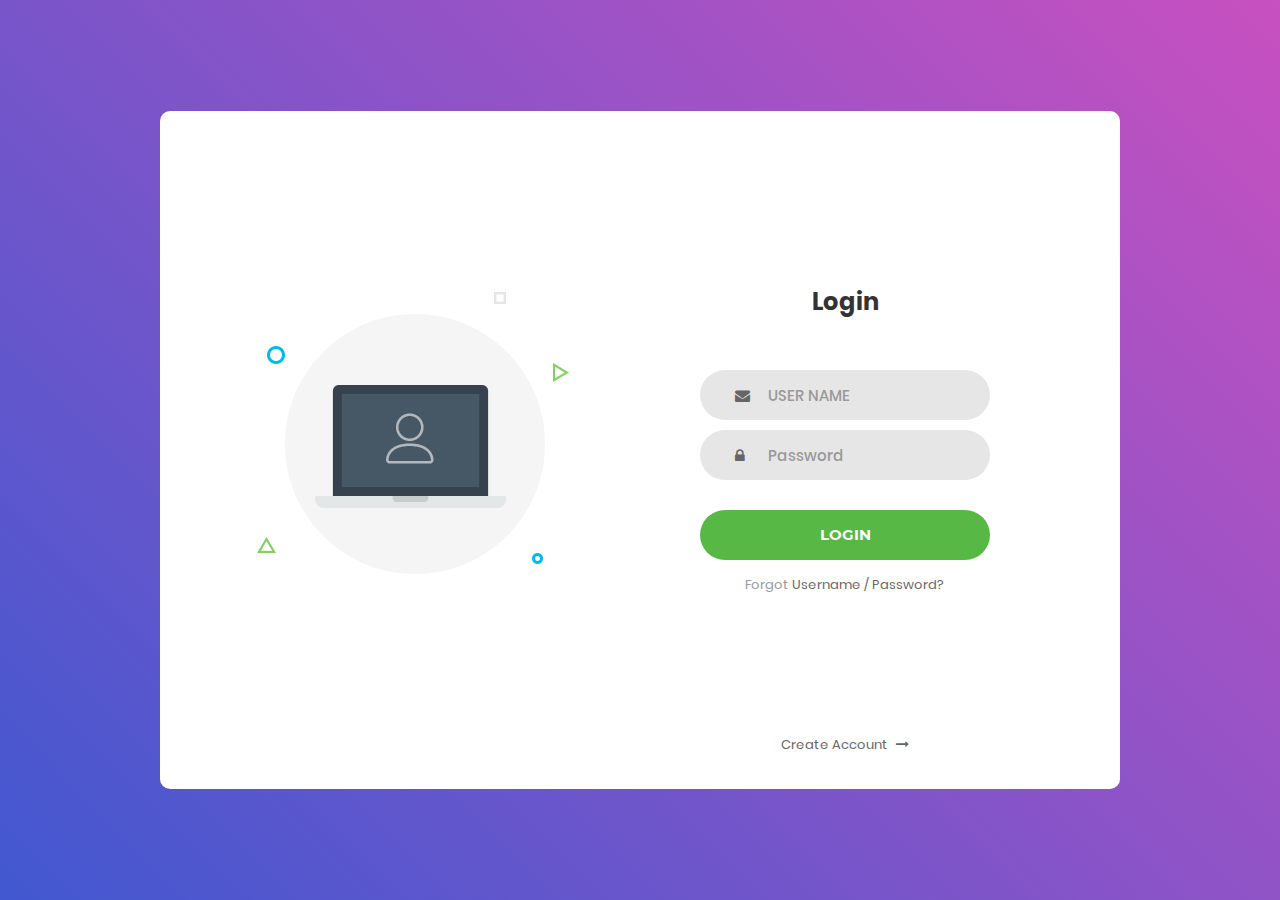
<file: login.html/index.html>
<!DOCTYPE html>
<html lang="en">
<head>
	<title>Talk2ME</title>
	<meta charset="UTF-8">
	<meta name="viewport" content="width=device-width, initial-scale=1">
<!--===============================================================================================-->	
	<link rel="icon" type="image/png" href="images/icons/favicon.ico"/>
<!--===============================================================================================-->
	<link rel="stylesheet" type="text/css" href="vendor/bootstrap/css/bootstrap.min.css">
<!--===============================================================================================-->
	<link rel="stylesheet" type="text/css" href="fonts/font-awesome-4.7.0/css/font-awesome.min.css">
<!--===============================================================================================-->
	<link rel="stylesheet" type="text/css" href="vendor/animate/animate.css">
<!--===============================================================================================-->	
	<link rel="stylesheet" type="text/css" href="vendor/css-hamburgers/hamburgers.min.css">
<!--===============================================================================================-->
	<link rel="stylesheet" type="text/css" href="vendor/select2/select2.min.css">
<!--===============================================================================================-->
	<link rel="stylesheet" type="text/css" href="css/util.css">
	<link rel="stylesheet" type="text/css" href="css/main.css">
<!--===============================================================================================-->
</head>
<body>
	
	<div class="limiter">
		<div class="container-login100">
			<div class="wrap-login100">
				<div class="login100-pic js-tilt" data-tilt>
					<img src="images/img-01.png" alt="IMG">
				</div>

				<form class="login100-form validate-form">
					<span class="login100-form-title">
						Login
					</span>

					<div class="wrap-input100 validate-input" data-validate = "Valid email is required: ex@abc.xyz">
						<input class="input100" type="text" name="user" placeholder="USER NAME">
						<span class="focus-input100"></span>
						<span class="symbol-input100">
							<i class="fa fa-envelope" aria-hidden="true"></i>
						</span>
					</div>

					<div class="wrap-input100 validate-input" data-validate = "Password is required">
						<input class="input100" type="password" name="pass" placeholder="Password">
						<span class="focus-input100"></span>
						<span class="symbol-input100">
							<i class="fa fa-lock" aria-hidden="true"></i>
						</span>
					</div>
					
					<div class="container-login100-form-btn">
						<button class="login100-form-btn">
							Login
						</button>
					</div>

					<div class="text-center p-t-12">
						<span class="txt1">
							Forgot
						</span>
						<a class="txt2" href="#">
							Username / Password?
						</a>
					</div>

					<div class="text-center p-t-136">
						<a class="txt2" href="#">
							Create  Account
							<i class="fa fa-long-arrow-right m-l-5" aria-hidden="true"></i>
						</a>
					</div>
				</form>
			</div>
		</div>
	</div>
	
	

	
<!--===============================================================================================-->	
	<script src="vendor/jquery/jquery-3.2.1.min.js"></script>
<!--===============================================================================================-->
	<script src="vendor/bootstrap/js/popper.js"></script>
	<script src="vendor/bootstrap/js/bootstrap.min.js"></script>
<!--===============================================================================================-->
	<script src="vendor/select2/select2.min.js"></script>
<!--===============================================================================================-->
	<script src="vendor/tilt/tilt.jquery.min.js"></script>
	<script >
		$('.js-tilt').tilt({
			scale: 1.1
		})
	</script>
<!--===============================================================================================-->
	<script src="js/main.js"></script>

</body>
</html>
</file>
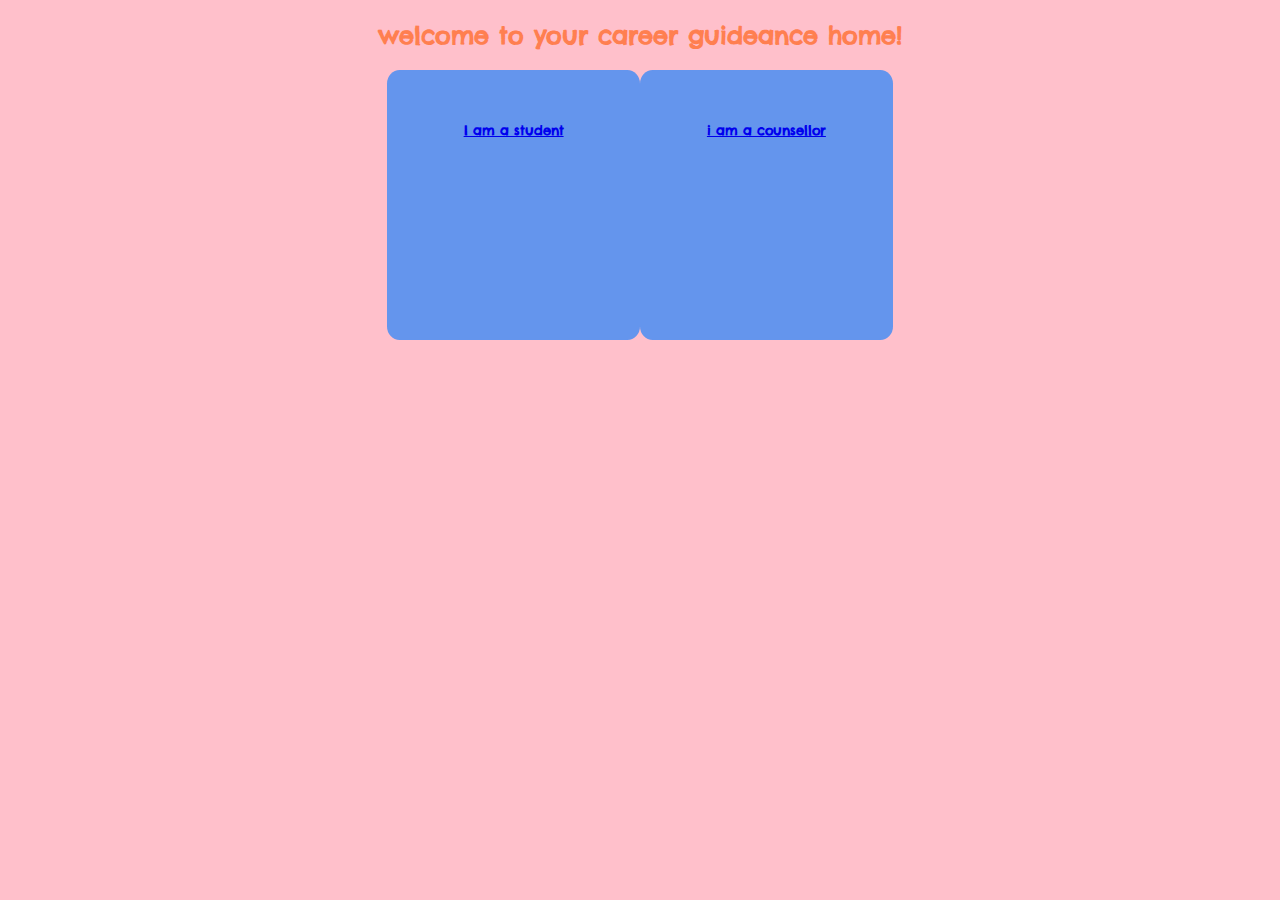
<file: submit.html>
<!DOCTYPE html>
   <html>
       <head>
       <link href="https://fonts.googleapis.com/css2?family=Chelsea+Market&display=swap" rel="stylesheet">
           <link rel="stylesheet" href="submit.css">
           <title>welcome!</title>
               <body>
                <h2>welcome to your career guideance home!</h2>
                <div id="container">
                    <div class="a"><h5> <a href="https://forms.gle/uUNYwbarJXNo3wJA9">I am a student</a></p></h5></div>
                    <div class="a"><h5> <a href="https://forms.gle/DkTczn93fdJ4kg1S8">i am a counsellor</a></p></h5></div>
                </div>

               </body>
           </title>
       </head>

   </html>
</file>
<file: login.html/css/util.css>
/*[ FONT SIZE ]
///////////////////////////////////////////////////////////
*/
.fs-1 {font-size: 1px;}
.fs-2 {font-size: 2px;}
.fs-3 {font-size: 3px;}
.fs-4 {font-size: 4px;}
.fs-5 {font-size: 5px;}
.fs-6 {font-size: 6px;}
.fs-7 {font-size: 7px;}
.fs-8 {font-size: 8px;}
.fs-9 {font-size: 9px;}
.fs-10 {font-size: 10px;}
.fs-11 {font-size: 11px;}
.fs-12 {font-size: 12px;}
.fs-13 {font-size: 13px;}
.fs-14 {font-size: 14px;}
.fs-15 {font-size: 15px;}
.fs-16 {font-size: 16px;}
.fs-17 {font-size: 17px;}
.fs-18 {font-size: 18px;}
.fs-19 {font-size: 19px;}
.fs-20 {font-size: 20px;}
.fs-21 {font-size: 21px;}
.fs-22 {font-size: 22px;}
.fs-23 {font-size: 23px;}
.fs-24 {font-size: 24px;}
.fs-25 {font-size: 25px;}
.fs-26 {font-size: 26px;}
.fs-27 {font-size: 27px;}
.fs-28 {font-size: 28px;}
.fs-29 {font-size: 29px;}
.fs-30 {font-size: 30px;}
.fs-31 {font-size: 31px;}
.fs-32 {font-size: 32px;}
.fs-33 {font-size: 33px;}
.fs-34 {font-size: 34px;}
.fs-35 {font-size: 35px;}
.fs-36 {font-size: 36px;}
.fs-37 {font-size: 37px;}
.fs-38 {font-size: 38px;}
.fs-39 {font-size: 39px;}
.fs-40 {font-size: 40px;}
.fs-41 {font-size: 41px;}
.fs-42 {font-size: 42px;}
.fs-43 {font-size: 43px;}
.fs-44 {font-size: 44px;}
.fs-45 {font-size: 45px;}
.fs-46 {font-size: 46px;}
.fs-47 {font-size: 47px;}
.fs-48 {font-size: 48px;}
.fs-49 {font-size: 49px;}
.fs-50 {font-size: 50px;}
.fs-51 {font-size: 51px;}
.fs-52 {font-size: 52px;}
.fs-53 {font-size: 53px;}
.fs-54 {font-size: 54px;}
.fs-55 {font-size: 55px;}
.fs-56 {font-size: 56px;}
.fs-57 {font-size: 57px;}
.fs-58 {font-size: 58px;}
.fs-59 {font-size: 59px;}
.fs-60 {font-size: 60px;}
.fs-61 {font-size: 61px;}
.fs-62 {font-size: 62px;}
.fs-63 {font-size: 63px;}
.fs-64 {font-size: 64px;}
.fs-65 {font-size: 65px;}
.fs-66 {font-size: 66px;}
.fs-67 {font-size: 67px;}
.fs-68 {font-size: 68px;}
.fs-69 {font-size: 69px;}
.fs-70 {font-size: 70px;}
.fs-71 {font-size: 71px;}
.fs-72 {font-size: 72px;}
.fs-73 {font-size: 73px;}
.fs-74 {font-size: 74px;}
.fs-75 {font-size: 75px;}
.fs-76 {font-size: 76px;}
.fs-77 {font-size: 77px;}
.fs-78 {font-size: 78px;}
.fs-79 {font-size: 79px;}
.fs-80 {font-size: 80px;}
.fs-81 {font-size: 81px;}
.fs-82 {font-size: 82px;}
.fs-83 {font-size: 83px;}
.fs-84 {font-size: 84px;}
.fs-85 {font-size: 85px;}
.fs-86 {font-size: 86px;}
.fs-87 {font-size: 87px;}
.fs-88 {font-size: 88px;}
.fs-89 {font-size: 89px;}
.fs-90 {font-size: 90px;}
.fs-91 {font-size: 91px;}
.fs-92 {font-size: 92px;}
.fs-93 {font-size: 93px;}
.fs-94 {font-size: 94px;}
.fs-95 {font-size: 95px;}
.fs-96 {font-size: 96px;}
.fs-97 {font-size: 97px;}
.fs-98 {font-size: 98px;}
.fs-99 {font-size: 99px;}
.fs-100 {font-size: 100px;}
.fs-101 {font-size: 101px;}
.fs-102 {font-size: 102px;}
.fs-103 {font-size: 103px;}
.fs-104 {font-size: 104px;}
.fs-105 {font-size: 105px;}
.fs-106 {font-size: 106px;}
.fs-107 {font-size: 107px;}
.fs-108 {font-size: 108px;}
.fs-109 {font-size: 109px;}
.fs-110 {font-size: 110px;}
.fs-111 {font-size: 111px;}
.fs-112 {font-size: 112px;}
.fs-113 {font-size: 113px;}
.fs-114 {font-size: 114px;}
.fs-115 {font-size: 115px;}
.fs-116 {font-size: 116px;}
.fs-117 {font-size: 117px;}
.fs-118 {font-size: 118px;}
.fs-119 {font-size: 119px;}
.fs-120 {font-size: 120px;}
.fs-121 {font-size: 121px;}
.fs-122 {font-size: 122px;}
.fs-123 {font-size: 123px;}
.fs-124 {font-size: 124px;}
.fs-125 {font-size: 125px;}
.fs-126 {font-size: 126px;}
.fs-127 {font-size: 127px;}
.fs-128 {font-size: 128px;}
.fs-129 {font-size: 129px;}
.fs-130 {font-size: 130px;}
.fs-131 {font-size: 131px;}
.fs-132 {font-size: 132px;}
.fs-133 {font-size: 133px;}
.fs-134 {font-size: 134px;}
.fs-135 {font-size: 135px;}
.fs-136 {font-size: 136px;}
.fs-137 {font-size: 137px;}
.fs-138 {font-size: 138px;}
.fs-139 {font-size: 139px;}
.fs-140 {font-size: 140px;}
.fs-141 {font-size: 141px;}
.fs-142 {font-size: 142px;}
.fs-143 {font-size: 143px;}
.fs-144 {font-size: 144px;}
.fs-145 {font-size: 145px;}
.fs-146 {font-size: 146px;}
.fs-147 {font-size: 147px;}
.fs-148 {font-size: 148px;}
.fs-149 {font-size: 149px;}
.fs-150 {font-size: 150px;}
.fs-151 {font-size: 151px;}
.fs-152 {font-size: 152px;}
.fs-153 {font-size: 153px;}
.fs-154 {font-size: 154px;}
.fs-155 {font-size: 155px;}
.fs-156 {font-size: 156px;}
.fs-157 {font-size: 157px;}
.fs-158 {font-size: 158px;}
.fs-159 {font-size: 159px;}
.fs-160 {font-size: 160px;}
.fs-161 {font-size: 161px;}
.fs-162 {font-size: 162px;}
.fs-163 {font-size: 163px;}
.fs-164 {font-size: 164px;}
.fs-165 {font-size: 165px;}
.fs-166 {font-size: 166px;}
.fs-167 {font-size: 167px;}
.fs-168 {font-size: 168px;}
.fs-169 {font-size: 169px;}
.fs-170 {font-size: 170px;}
.fs-171 {font-size: 171px;}
.fs-172 {font-size: 172px;}
.fs-173 {font-size: 173px;}
.fs-174 {font-size: 174px;}
.fs-175 {font-size: 175px;}
.fs-176 {font-size: 176px;}
.fs-177 {font-size: 177px;}
.fs-178 {font-size: 178px;}
.fs-179 {font-size: 179px;}
.fs-180 {font-size: 180px;}
.fs-181 {font-size: 181px;}
.fs-182 {font-size: 182px;}
.fs-183 {font-size: 183px;}
.fs-184 {font-size: 184px;}
.fs-185 {font-size: 185px;}
.fs-186 {font-size: 186px;}
.fs-187 {font-size: 187px;}
.fs-188 {font-size: 188px;}
.fs-189 {font-size: 189px;}
.fs-190 {font-size: 190px;}
.fs-191 {font-size: 191px;}
.fs-192 {font-size: 192px;}
.fs-193 {font-size: 193px;}
.fs-194 {font-size: 194px;}
.fs-195 {font-size: 195px;}
.fs-196 {font-size: 196px;}
.fs-197 {font-size: 197px;}
.fs-198 {font-size: 198px;}
.fs-199 {font-size: 199px;}
.fs-200 {font-size: 200px;}

/*[ PADDING ]
///////////////////////////////////////////////////////////
*/
.p-t-0 {padding-top: 0px;}
.p-t-1 {padding-top: 1px;}
.p-t-2 {padding-top: 2px;}
.p-t-3 {padding-top: 3px;}
.p-t-4 {padding-top: 4px;}
.p-t-5 {padding-top: 5px;}
.p-t-6 {padding-top: 6px;}
.p-t-7 {padding-top: 7px;}
.p-t-8 {padding-top: 8px;}
.p-t-9 {padding-top: 9px;}
.p-t-10 {padding-top: 10px;}
.p-t-11 {padding-top: 11px;}
.p-t-12 {padding-top: 12px;}
.p-t-13 {padding-top: 13px;}
.p-t-14 {padding-top: 14px;}
.p-t-15 {padding-top: 15px;}
.p-t-16 {padding-top: 16px;}
.p-t-17 {padding-top: 17px;}
.p-t-18 {padding-top: 18px;}
.p-t-19 {padding-top: 19px;}
.p-t-20 {padding-top: 20px;}
.p-t-21 {padding-top: 21px;}
.p-t-22 {padding-top: 22px;}
.p-t-23 {padding-top: 23px;}
.p-t-24 {padding-top: 24px;}
.p-t-25 {padding-top: 25px;}
.p-t-26 {padding-top: 26px;}
.p-t-27 {padding-top: 27px;}
.p-t-28 {padding-top: 28px;}
.p-t-29 {padding-top: 29px;}
.p-t-30 {padding-top: 30px;}
.p-t-31 {padding-top: 31px;}
.p-t-32 {padding-top: 32px;}
.p-t-33 {padding-top: 33px;}
.p-t-34 {padding-top: 34px;}
.p-t-35 {padding-top: 35px;}
.p-t-36 {padding-top: 36px;}
.p-t-37 {padding-top: 37px;}
.p-t-38 {padding-top: 38px;}
.p-t-39 {padding-top: 39px;}
.p-t-40 {padding-top: 40px;}
.p-t-41 {padding-top: 41px;}
.p-t-42 {padding-top: 42px;}
.p-t-43 {padding-top: 43px;}
.p-t-44 {padding-top: 44px;}
.p-t-45 {padding-top: 45px;}
.p-t-46 {padding-top: 46px;}
.p-t-47 {padding-top: 47px;}
.p-t-48 {padding-top: 48px;}
.p-t-49 {padding-top: 49px;}
.p-t-50 {padding-top: 50px;}
.p-t-51 {padding-top: 51px;}
.p-t-52 {padding-top: 52px;}
.p-t-53 {padding-top: 53px;}
.p-t-54 {padding-top: 54px;}
.p-t-55 {padding-top: 55px;}
.p-t-56 {padding-top: 56px;}
.p-t-57 {padding-top: 57px;}
.p-t-58 {padding-top: 58px;}
.p-t-59 {padding-top: 59px;}
.p-t-60 {padding-top: 60px;}
.p-t-61 {padding-top: 61px;}
.p-t-62 {padding-top: 62px;}
.p-t-63 {padding-top: 63px;}
.p-t-64 {padding-top: 64px;}
.p-t-65 {padding-top: 65px;}
.p-t-66 {padding-top: 66px;}
.p-t-67 {padding-top: 67px;}
.p-t-68 {padding-top: 68px;}
.p-t-69 {padding-top: 69px;}
.p-t-70 {padding-top: 70px;}
.p-t-71 {padding-top: 71px;}
.p-t-72 {padding-top: 72px;}
.p-t-73 {padding-top: 73px;}
.p-t-74 {padding-top: 74px;}
.p-t-75 {padding-top: 75px;}
.p-t-76 {padding-top: 76px;}
.p-t-77 {padding-top: 77px;}
.p-t-78 {padding-top: 78px;}
.p-t-79 {padding-top: 79px;}
.p-t-80 {padding-top: 80px;}
.p-t-81 {padding-top: 81px;}
.p-t-82 {padding-top: 82px;}
.p-t-83 {padding-top: 83px;}
.p-t-84 {padding-top: 84px;}
.p-t-85 {padding-top: 85px;}
.p-t-86 {padding-top: 86px;}
.p-t-87 {padding-top: 87px;}
.p-t-88 {padding-top: 88px;}
.p-t-89 {padding-top: 89px;}
.p-t-90 {padding-top: 90px;}
.p-t-91 {padding-top: 91px;}
.p-t-92 {padding-top: 92px;}
.p-t-93 {padding-top: 93px;}
.p-t-94 {padding-top: 94px;}
.p-t-95 {padding-top: 95px;}
.p-t-96 {padding-top: 96px;}
.p-t-97 {padding-top: 97px;}
.p-t-98 {padding-top: 98px;}
.p-t-99 {padding-top: 99px;}
.p-t-100 {padding-top: 100px;}
.p-t-101 {padding-top: 101px;}
.p-t-102 {padding-top: 102px;}
.p-t-103 {padding-top: 103px;}
.p-t-104 {padding-top: 104px;}
.p-t-105 {padding-top: 105px;}
.p-t-106 {padding-top: 106px;}
.p-t-107 {padding-top: 107px;}
.p-t-108 {padding-top: 108px;}
.p-t-109 {padding-top: 109px;}
.p-t-110 {padding-top: 110px;}
.p-t-111 {padding-top: 111px;}
.p-t-112 {padding-top: 112px;}
.p-t-113 {padding-top: 113px;}
.p-t-114 {padding-top: 114px;}
.p-t-115 {padding-top: 115px;}
.p-t-116 {padding-top: 116px;}
.p-t-117 {padding-top: 117px;}
.p-t-118 {padding-top: 118px;}
.p-t-119 {padding-top: 119px;}
.p-t-120 {padding-top: 120px;}
.p-t-121 {padding-top: 121px;}
.p-t-122 {padding-top: 122px;}
.p-t-123 {padding-top: 123px;}
.p-t-124 {padding-top: 124px;}
.p-t-125 {padding-top: 125px;}
.p-t-126 {padding-top: 126px;}
.p-t-127 {padding-top: 127px;}
.p-t-128 {padding-top: 128px;}
.p-t-129 {padding-top: 129px;}
.p-t-130 {padding-top: 130px;}
.p-t-131 {padding-top: 131px;}
.p-t-132 {padding-top: 132px;}
.p-t-133 {padding-top: 133px;}
.p-t-134 {padding-top: 134px;}
.p-t-135 {padding-top: 135px;}
.p-t-136 {padding-top: 136px;}
.p-t-137 {padding-top: 137px;}
.p-t-138 {padding-top: 138px;}
.p-t-139 {padding-top: 139px;}
.p-t-140 {padding-top: 140px;}
.p-t-141 {padding-top: 141px;}
.p-t-142 {padding-top: 142px;}
.p-t-143 {padding-top: 143px;}
.p-t-144 {padding-top: 144px;}
.p-t-145 {padding-top: 145px;}
.p-t-146 {padding-top: 146px;}
.p-t-147 {padding-top: 147px;}
.p-t-148 {padding-top: 148px;}
.p-t-149 {padding-top: 149px;}
.p-t-150 {padding-top: 150px;}
.p-t-151 {padding-top: 151px;}
.p-t-152 {padding-top: 152px;}
.p-t-153 {padding-top: 153px;}
.p-t-154 {padding-top: 154px;}
.p-t-155 {padding-top: 155px;}
.p-t-156 {padding-top: 156px;}
.p-t-157 {padding-top: 157px;}
.p-t-158 {padding-top: 158px;}
.p-t-159 {padding-top: 159px;}
.p-t-160 {padding-top: 160px;}
.p-t-161 {padding-top: 161px;}
.p-t-162 {padding-top: 162px;}
.p-t-163 {padding-top: 163px;}
.p-t-164 {padding-top: 164px;}
.p-t-165 {padding-top: 165px;}
.p-t-166 {padding-top: 166px;}
.p-t-167 {padding-top: 167px;}
.p-t-168 {padding-top: 168px;}
.p-t-169 {padding-top: 169px;}
.p-t-170 {padding-top: 170px;}
.p-t-171 {padding-top: 171px;}
.p-t-172 {padding-top: 172px;}
.p-t-173 {padding-top: 173px;}
.p-t-174 {padding-top: 174px;}
.p-t-175 {padding-top: 175px;}
.p-t-176 {padding-top: 176px;}
.p-t-177 {padding-top: 177px;}
.p-t-178 {padding-top: 178px;}
.p-t-179 {padding-top: 179px;}
.p-t-180 {padding-top: 180px;}
.p-t-181 {padding-top: 181px;}
.p-t-182 {padding-top: 182px;}
.p-t-183 {padding-top: 183px;}
.p-t-184 {padding-top: 184px;}
.p-t-185 {padding-top: 185px;}
.p-t-186 {padding-top: 186px;}
.p-t-187 {padding-top: 187px;}
.p-t-188 {padding-top: 188px;}
.p-t-189 {padding-top: 189px;}
.p-t-190 {padding-top: 190px;}
.p-t-191 {padding-top: 191px;}
.p-t-192 {padding-top: 192px;}
.p-t-193 {padding-top: 193px;}
.p-t-194 {padding-top: 194px;}
.p-t-195 {padding-top: 195px;}
.p-t-196 {padding-top: 196px;}
.p-t-197 {padding-top: 197px;}
.p-t-198 {padding-top: 198px;}
.p-t-199 {padding-top: 199px;}
.p-t-200 {padding-top: 200px;}
.p-t-201 {padding-top: 201px;}
.p-t-202 {padding-top: 202px;}
.p-t-203 {padding-top: 203px;}
.p-t-204 {padding-top: 204px;}
.p-t-205 {padding-top: 205px;}
.p-t-206 {padding-top: 206px;}
.p-t-207 {padding-top: 207px;}
.p-t-208 {padding-top: 208px;}
.p-t-209 {padding-top: 209px;}
.p-t-210 {padding-top: 210px;}
.p-t-211 {padding-top: 211px;}
.p-t-212 {padding-top: 212px;}
.p-t-213 {padding-top: 213px;}
.p-t-214 {padding-top: 214px;}
.p-t-215 {padding-top: 215px;}
.p-t-216 {padding-top: 216px;}
.p-t-217 {padding-top: 217px;}
.p-t-218 {padding-top: 218px;}
.p-t-219 {padding-top: 219px;}
.p-t-220 {padding-top: 220px;}
.p-t-221 {padding-top: 221px;}
.p-t-222 {padding-top: 222px;}
.p-t-223 {padding-top: 223px;}
.p-t-224 {padding-top: 224px;}
.p-t-225 {padding-top: 225px;}
.p-t-226 {padding-top: 226px;}
.p-t-227 {padding-top: 227px;}
.p-t-228 {padding-top: 228px;}
.p-t-229 {padding-top: 229px;}
.p-t-230 {padding-top: 230px;}
.p-t-231 {padding-top: 231px;}
.p-t-232 {padding-top: 232px;}
.p-t-233 {padding-top: 233px;}
.p-t-234 {padding-top: 234px;}
.p-t-235 {padding-top: 235px;}
.p-t-236 {padding-top: 236px;}
.p-t-237 {padding-top: 237px;}
.p-t-238 {padding-top: 238px;}
.p-t-239 {padding-top: 239px;}
.p-t-240 {padding-top: 240px;}
.p-t-241 {padding-top: 241px;}
.p-t-242 {padding-top: 242px;}
.p-t-243 {padding-top: 243px;}
.p-t-244 {padding-top: 244px;}
.p-t-245 {padding-top: 245px;}
.p-t-246 {padding-top: 246px;}
.p-t-247 {padding-top: 247px;}
.p-t-248 {padding-top: 248px;}
.p-t-249 {padding-top: 249px;}
.p-t-250 {padding-top: 250px;}
.p-b-0 {padding-bottom: 0px;}
.p-b-1 {padding-bottom: 1px;}
.p-b-2 {padding-bottom: 2px;}
.p-b-3 {padding-bottom: 3px;}
.p-b-4 {padding-bottom: 4px;}
.p-b-5 {padding-bottom: 5px;}
.p-b-6 {padding-bottom: 6px;}
.p-b-7 {padding-bottom: 7px;}
.p-b-8 {padding-bottom: 8px;}
.p-b-9 {padding-bottom: 9px;}
.p-b-10 {padding-bottom: 10px;}
.p-b-11 {padding-bottom: 11px;}
.p-b-12 {padding-bottom: 12px;}
.p-b-13 {padding-bottom: 13px;}
.p-b-14 {padding-bottom: 14px;}
.p-b-15 {padding-bottom: 15px;}
.p-b-16 {padding-bottom: 16px;}
.p-b-17 {padding-bottom: 17px;}
.p-b-18 {padding-bottom: 18px;}
.p-b-19 {padding-bottom: 19px;}
.p-b-20 {padding-bottom: 20px;}
.p-b-21 {padding-bottom: 21px;}
.p-b-22 {padding-bottom: 22px;}
.p-b-23 {padding-bottom: 23px;}
.p-b-24 {padding-bottom: 24px;}
.p-b-25 {padding-bottom: 25px;}
.p-b-26 {padding-bottom: 26px;}
.p-b-27 {padding-bottom: 27px;}
.p-b-28 {padding-bottom: 28px;}
.p-b-29 {padding-bottom: 29px;}
.p-b-30 {padding-bottom: 30px;}
.p-b-31 {padding-bottom: 31px;}
.p-b-32 {padding-bottom: 32px;}
.p-b-33 {padding-bottom: 33px;}
.p-b-34 {padding-bottom: 34px;}
.p-b-35 {padding-bottom: 35px;}
.p-b-36 {padding-bottom: 36px;}
.p-b-37 {padding-bottom: 37px;}
.p-b-38 {padding-bottom: 38px;}
.p-b-39 {padding-bottom: 39px;}
.p-b-40 {padding-bottom: 40px;}
.p-b-41 {padding-bottom: 41px;}
.p-b-42 {padding-bottom: 42px;}
.p-b-43 {padding-bottom: 43px;}
.p-b-44 {padding-bottom: 44px;}
.p-b-45 {padding-bottom: 45px;}
.p-b-46 {padding-bottom: 46px;}
.p-b-47 {padding-bottom: 47px;}
.p-b-48 {padding-bottom: 48px;}
.p-b-49 {padding-bottom: 49px;}
.p-b-50 {padding-bottom: 50px;}
.p-b-51 {padding-bottom: 51px;}
.p-b-52 {padding-bottom: 52px;}
.p-b-53 {padding-bottom: 53px;}
.p-b-54 {padding-bottom: 54px;}
.p-b-55 {padding-bottom: 55px;}
.p-b-56 {padding-bottom: 56px;}
.p-b-57 {padding-bottom: 57px;}
.p-b-58 {padding-bottom: 58px;}
.p-b-59 {padding-bottom: 59px;}
.p-b-60 {padding-bottom: 60px;}
.p-b-61 {padding-bottom: 61px;}
.p-b-62 {padding-bottom: 62px;}
.p-b-63 {padding-bottom: 63px;}
.p-b-64 {padding-bottom: 64px;}
.p-b-65 {padding-bottom: 65px;}
.p-b-66 {padding-bottom: 66px;}
.p-b-67 {padding-bottom: 67px;}
.p-b-68 {padding-bottom: 68px;}
.p-b-69 {padding-bottom: 69px;}
.p-b-70 {padding-bottom: 70px;}
.p-b-71 {padding-bottom: 71px;}
.p-b-72 {padding-bottom: 72px;}
.p-b-73 {padding-bottom: 73px;}
.p-b-74 {padding-bottom: 74px;}
.p-b-75 {padding-bottom: 75px;}
.p-b-76 {padding-bottom: 76px;}
.p-b-77 {padding-bottom: 77px;}
.p-b-78 {padding-bottom: 78px;}
.p-b-79 {padding-bottom: 79px;}
.p-b-80 {padding-bottom: 80px;}
.p-b-81 {padding-bottom: 81px;}
.p-b-82 {padding-bottom: 82px;}
.p-b-83 {padding-bottom: 83px;}
.p-b-84 {padding-bottom: 84px;}
.p-b-85 {padding-bottom: 85px;}
.p-b-86 {padding-bottom: 86px;}
.p-b-87 {padding-bottom: 87px;}
.p-b-88 {padding-bottom: 88px;}
.p-b-89 {padding-bottom: 89px;}
.p-b-90 {padding-bottom: 90px;}
.p-b-91 {padding-bottom: 91px;}
.p-b-92 {padding-bottom: 92px;}
.p-b-93 {padding-bottom: 93px;}
.p-b-94 {padding-bottom: 94px;}
.p-b-95 {padding-bottom: 95px;}
.p-b-96 {padding-bottom: 96px;}
.p-b-97 {padding-bottom: 97px;}
.p-b-98 {padding-bottom: 98px;}
.p-b-99 {padding-bottom: 99px;}
.p-b-100 {padding-bottom: 100px;}
.p-b-101 {padding-bottom: 101px;}
.p-b-102 {padding-bottom: 102px;}
.p-b-103 {padding-bottom: 103px;}
.p-b-104 {padding-bottom: 104px;}
.p-b-105 {padding-bottom: 105px;}
.p-b-106 {padding-bottom: 106px;}
.p-b-107 {padding-bottom: 107px;}
.p-b-108 {padding-bottom: 108px;}
.p-b-109 {padding-bottom: 109px;}
.p-b-110 {padding-bottom: 110px;}
.p-b-111 {padding-bottom: 111px;}
.p-b-112 {padding-bottom: 112px;}
.p-b-113 {padding-bottom: 113px;}
.p-b-114 {padding-bottom: 114px;}
.p-b-115 {padding-bottom: 115px;}
.p-b-116 {padding-bottom: 116px;}
.p-b-117 {padding-bottom: 117px;}
.p-b-118 {padding-bottom: 118px;}
.p-b-119 {padding-bottom: 119px;}
.p-b-120 {padding-bottom: 120px;}
.p-b-121 {padding-bottom: 121px;}
.p-b-122 {padding-bottom: 122px;}
.p-b-123 {padding-bottom: 123px;}
.p-b-124 {padding-bottom: 124px;}
.p-b-125 {padding-bottom: 125px;}
.p-b-126 {padding-bottom: 126px;}
.p-b-127 {padding-bottom: 127px;}
.p-b-128 {padding-bottom: 128px;}
.p-b-129 {padding-bottom: 129px;}
.p-b-130 {padding-bottom: 130px;}
.p-b-131 {padding-bottom: 131px;}
.p-b-132 {padding-bottom: 132px;}
.p-b-133 {padding-bottom: 133px;}
.p-b-134 {padding-bottom: 134px;}
.p-b-135 {padding-bottom: 135px;}
.p-b-136 {padding-bottom: 136px;}
.p-b-137 {padding-bottom: 137px;}
.p-b-138 {padding-bottom: 138px;}
.p-b-139 {padding-bottom: 139px;}
.p-b-140 {padding-bottom: 140px;}
.p-b-141 {padding-bottom: 141px;}
.p-b-142 {padding-bottom: 142px;}
.p-b-143 {padding-bottom: 143px;}
.p-b-144 {padding-bottom: 144px;}
.p-b-145 {padding-bottom: 145px;}
.p-b-146 {padding-bottom: 146px;}
.p-b-147 {padding-bottom: 147px;}
.p-b-148 {padding-bottom: 148px;}
.p-b-149 {padding-bottom: 149px;}
.p-b-150 {padding-bottom: 150px;}
.p-b-151 {padding-bottom: 151px;}
.p-b-152 {padding-bottom: 152px;}
.p-b-153 {padding-bottom: 153px;}
.p-b-154 {padding-bottom: 154px;}
.p-b-155 {padding-bottom: 155px;}
.p-b-156 {padding-bottom: 156px;}
.p-b-157 {padding-bottom: 157px;}
.p-b-158 {padding-bottom: 158px;}
.p-b-159 {padding-bottom: 159px;}
.p-b-160 {padding-bottom: 160px;}
.p-b-161 {padding-bottom: 161px;}
.p-b-162 {padding-bottom: 162px;}
.p-b-163 {padding-bottom: 163px;}
.p-b-164 {padding-bottom: 164px;}
.p-b-165 {padding-bottom: 165px;}
.p-b-166 {padding-bottom: 166px;}
.p-b-167 {padding-bottom: 167px;}
.p-b-168 {padding-bottom: 168px;}
.p-b-169 {padding-bottom: 169px;}
.p-b-170 {padding-bottom: 170px;}
.p-b-171 {padding-bottom: 171px;}
.p-b-172 {padding-bottom: 172px;}
.p-b-173 {padding-bottom: 173px;}
.p-b-174 {padding-bottom: 174px;}
.p-b-175 {padding-bottom: 175px;}
.p-b-176 {padding-bottom: 176px;}
.p-b-177 {padding-bottom: 177px;}
.p-b-178 {padding-bottom: 178px;}
.p-b-179 {padding-bottom: 179px;}
.p-b-180 {padding-bottom: 180px;}
.p-b-181 {padding-bottom: 181px;}
.p-b-182 {padding-bottom: 182px;}
.p-b-183 {padding-bottom: 183px;}
.p-b-184 {padding-bottom: 184px;}
.p-b-185 {padding-bottom: 185px;}
.p-b-186 {padding-bottom: 186px;}
.p-b-187 {padding-bottom: 187px;}
.p-b-188 {padding-bottom: 188px;}
.p-b-189 {padding-bottom: 189px;}
.p-b-190 {padding-bottom: 190px;}
.p-b-191 {padding-bottom: 191px;}
.p-b-192 {padding-bottom: 192px;}
.p-b-193 {padding-bottom: 193px;}
.p-b-194 {padding-bottom: 194px;}
.p-b-195 {padding-bottom: 195px;}
.p-b-196 {padding-bottom: 196px;}
.p-b-197 {padding-bottom: 197px;}
.p-b-198 {padding-bottom: 198px;}
.p-b-199 {padding-bottom: 199px;}
.p-b-200 {padding-bottom: 200px;}
.p-b-201 {padding-bottom: 201px;}
.p-b-202 {padding-bottom: 202px;}
.p-b-203 {padding-bottom: 203px;}
.p-b-204 {padding-bottom: 204px;}
.p-b-205 {padding-bottom: 205px;}
.p-b-206 {padding-bottom: 206px;}
.p-b-207 {padding-bottom: 207px;}
.p-b-208 {padding-bottom: 208px;}
.p-b-209 {padding-bottom: 209px;}
.p-b-210 {padding-bottom: 210px;}
.p-b-211 {padding-bottom: 211px;}
.p-b-212 {padding-bottom: 212px;}
.p-b-213 {padding-bottom: 213px;}
.p-b-214 {padding-bottom: 214px;}
.p-b-215 {padding-bottom: 215px;}
.p-b-216 {padding-bottom: 216px;}
.p-b-217 {padding-bottom: 217px;}
.p-b-218 {padding-bottom: 218px;}
.p-b-219 {padding-bottom: 219px;}
.p-b-220 {padding-bottom: 220px;}
.p-b-221 {padding-bottom: 221px;}
.p-b-222 {padding-bottom: 222px;}
.p-b-223 {padding-bottom: 223px;}
.p-b-224 {padding-bottom: 224px;}
.p-b-225 {padding-bottom: 225px;}
.p-b-226 {padding-bottom: 226px;}
.p-b-227 {padding-bottom: 227px;}
.p-b-228 {padding-bottom: 228px;}
.p-b-229 {padding-bottom: 229px;}
.p-b-230 {padding-bottom: 230px;}
.p-b-231 {padding-bottom: 231px;}
.p-b-232 {padding-bottom: 232px;}
.p-b-233 {padding-bottom: 233px;}
.p-b-234 {padding-bottom: 234px;}
.p-b-235 {padding-bottom: 235px;}
.p-b-236 {padding-bottom: 236px;}
.p-b-237 {padding-bottom: 237px;}
.p-b-238 {padding-bottom: 238px;}
.p-b-239 {padding-bottom: 239px;}
.p-b-240 {padding-bottom: 240px;}
.p-b-241 {padding-bottom: 241px;}
.p-b-242 {padding-bottom: 242px;}
.p-b-243 {padding-bottom: 243px;}
.p-b-244 {padding-bottom: 244px;}
.p-b-245 {padding-bottom: 245px;}
.p-b-246 {padding-bottom: 246px;}
.p-b-247 {padding-bottom: 247px;}
.p-b-248 {padding-bottom: 248px;}
.p-b-249 {padding-bottom: 249px;}
.p-b-250 {padding-bottom: 250px;}
.p-l-0 {padding-left: 0px;}
.p-l-1 {padding-left: 1px;}
.p-l-2 {padding-left: 2px;}
.p-l-3 {padding-left: 3px;}
.p-l-4 {padding-left: 4px;}
.p-l-5 {padding-left: 5px;}
.p-l-6 {padding-left: 6px;}
.p-l-7 {padding-left: 7px;}
.p-l-8 {padding-left: 8px;}
.p-l-9 {padding-left: 9px;}
.p-l-10 {padding-left: 10px;}
.p-l-11 {padding-left: 11px;}
.p-l-12 {padding-left: 12px;}
.p-l-13 {padding-left: 13px;}
.p-l-14 {padding-left: 14px;}
.p-l-15 {padding-left: 15px;}
.p-l-16 {padding-left: 16px;}
.p-l-17 {padding-left: 17px;}
.p-l-18 {padding-left: 18px;}
.p-l-19 {padding-left: 19px;}
.p-l-20 {padding-left: 20px;}
.p-l-21 {padding-left: 21px;}
.p-l-22 {padding-left: 22px;}
.p-l-23 {padding-left: 23px;}
.p-l-24 {padding-left: 24px;}
.p-l-25 {padding-left: 25px;}
.p-l-26 {padding-left: 26px;}
.p-l-27 {padding-left: 27px;}
.p-l-28 {padding-left: 28px;}
.p-l-29 {padding-left: 29px;}
.p-l-30 {padding-left: 30px;}
.p-l-31 {padding-left: 31px;}
.p-l-32 {padding-left: 32px;}
.p-l-33 {padding-left: 33px;}
.p-l-34 {padding-left: 34px;}
.p-l-35 {padding-left: 35px;}
.p-l-36 {padding-left: 36px;}
.p-l-37 {padding-left: 37px;}
.p-l-38 {padding-left: 38px;}
.p-l-39 {padding-left: 39px;}
.p-l-40 {padding-left: 40px;}
.p-l-41 {padding-left: 41px;}
.p-l-42 {padding-left: 42px;}
.p-l-43 {padding-left: 43px;}
.p-l-44 {padding-left: 44px;}
.p-l-45 {padding-left: 45px;}
.p-l-46 {padding-left: 46px;}
.p-l-47 {padding-left: 47px;}
.p-l-48 {padding-left: 48px;}
.p-l-49 {padding-left: 49px;}
.p-l-50 {padding-left: 50px;}
.p-l-51 {padding-left: 51px;}
.p-l-52 {padding-left: 52px;}
.p-l-53 {padding-left: 53px;}
.p-l-54 {padding-left: 54px;}
.p-l-55 {padding-left: 55px;}
.p-l-56 {padding-left: 56px;}
.p-l-57 {padding-left: 57px;}
.p-l-58 {padding-left: 58px;}
.p-l-59 {padding-left: 59px;}
.p-l-60 {padding-left: 60px;}
.p-l-61 {padding-left: 61px;}
.p-l-62 {padding-left: 62px;}
.p-l-63 {padding-left: 63px;}
.p-l-64 {padding-left: 64px;}
.p-l-65 {padding-left: 65px;}
.p-l-66 {padding-left: 66px;}
.p-l-67 {padding-left: 67px;}
.p-l-68 {padding-left: 68px;}
.p-l-69 {padding-left: 69px;}
.p-l-70 {padding-left: 70px;}
.p-l-71 {padding-left: 71px;}
.p-l-72 {padding-left: 72px;}
.p-l-73 {padding-left: 73px;}
.p-l-74 {padding-left: 74px;}
.p-l-75 {padding-left: 75px;}
.p-l-76 {padding-left: 76px;}
.p-l-77 {padding-left: 77px;}
.p-l-78 {padding-left: 78px;}
.p-l-79 {padding-left: 79px;}
.p-l-80 {padding-left: 80px;}
.p-l-81 {padding-left: 81px;}
.p-l-82 {padding-left: 82px;}
.p-l-83 {padding-left: 83px;}
.p-l-84 {padding-left: 84px;}
.p-l-85 {padding-left: 85px;}
.p-l-86 {padding-left: 86px;}
.p-l-87 {padding-left: 87px;}
.p-l-88 {padding-left: 88px;}
.p-l-89 {padding-left: 89px;}
.p-l-90 {padding-left: 90px;}
.p-l-91 {padding-left: 91px;}
.p-l-92 {padding-left: 92px;}
.p-l-93 {padding-left: 93px;}
.p-l-94 {padding-left: 94px;}
.p-l-95 {padding-left: 95px;}
.p-l-96 {padding-left: 96px;}
.p-l-97 {padding-left: 97px;}
.p-l-98 {padding-left: 98px;}
.p-l-99 {padding-left: 99px;}
.p-l-100 {padding-left: 100px;}
.p-l-101 {padding-left: 101px;}
.p-l-102 {padding-left: 102px;}
.p-l-103 {padding-left: 103px;}
.p-l-104 {padding-left: 104px;}
.p-l-105 {padding-left: 105px;}
.p-l-106 {padding-left: 106px;}
.p-l-107 {padding-left: 107px;}
.p-l-108 {padding-left: 108px;}
.p-l-109 {padding-left: 109px;}
.p-l-110 {padding-left: 110px;}
.p-l-111 {padding-left: 111px;}
.p-l-112 {padding-left: 112px;}
.p-l-113 {padding-left: 113px;}
.p-l-114 {padding-left: 114px;}
.p-l-115 {padding-left: 115px;}
.p-l-116 {padding-left: 116px;}
.p-l-117 {padding-left: 117px;}
.p-l-118 {padding-left: 118px;}
.p-l-119 {padding-left: 119px;}
.p-l-120 {padding-left: 120px;}
.p-l-121 {padding-left: 121px;}
.p-l-122 {padding-left: 122px;}
.p-l-123 {padding-left: 123px;}
.p-l-124 {padding-left: 124px;}
.p-l-125 {padding-left: 125px;}
.p-l-126 {padding-left: 126px;}
.p-l-127 {padding-left: 127px;}
.p-l-128 {padding-left: 128px;}
.p-l-129 {padding-left: 129px;}
.p-l-130 {padding-left: 130px;}
.p-l-131 {padding-left: 131px;}
.p-l-132 {padding-left: 132px;}
.p-l-133 {padding-left: 133px;}
.p-l-134 {padding-left: 134px;}
.p-l-135 {padding-left: 135px;}
.p-l-136 {padding-left: 136px;}
.p-l-137 {padding-left: 137px;}
.p-l-138 {padding-left: 138px;}
.p-l-139 {padding-left: 139px;}
.p-l-140 {padding-left: 140px;}
.p-l-141 {padding-left: 141px;}
.p-l-142 {padding-left: 142px;}
.p-l-143 {padding-left: 143px;}
.p-l-144 {padding-left: 144px;}
.p-l-145 {padding-left: 145px;}
.p-l-146 {padding-left: 146px;}
.p-l-147 {padding-left: 147px;}
.p-l-148 {padding-left: 148px;}
.p-l-149 {padding-left: 149px;}
.p-l-150 {padding-left: 150px;}
.p-l-151 {padding-left: 151px;}
.p-l-152 {padding-left: 152px;}
.p-l-153 {padding-left: 153px;}
.p-l-154 {padding-left: 154px;}
.p-l-155 {padding-left: 155px;}
.p-l-156 {padding-left: 156px;}
.p-l-157 {padding-left: 157px;}
.p-l-158 {padding-left: 158px;}
.p-l-159 {padding-left: 159px;}
.p-l-160 {padding-left: 160px;}
.p-l-161 {padding-left: 161px;}
.p-l-162 {padding-left: 162px;}
.p-l-163 {padding-left: 163px;}
.p-l-164 {padding-left: 164px;}
.p-l-165 {padding-left: 165px;}
.p-l-166 {padding-left: 166px;}
.p-l-167 {padding-left: 167px;}
.p-l-168 {padding-left: 168px;}
.p-l-169 {padding-left: 169px;}
.p-l-170 {padding-left: 170px;}
.p-l-171 {padding-left: 171px;}
.p-l-172 {padding-left: 172px;}
.p-l-173 {padding-left: 173px;}
.p-l-174 {padding-left: 174px;}
.p-l-175 {padding-left: 175px;}
.p-l-176 {padding-left: 176px;}
.p-l-177 {padding-left: 177px;}
.p-l-178 {padding-left: 178px;}
.p-l-179 {padding-left: 179px;}
.p-l-180 {padding-left: 180px;}
.p-l-181 {padding-left: 181px;}
.p-l-182 {padding-left: 182px;}
.p-l-183 {padding-left: 183px;}
.p-l-184 {padding-left: 184px;}
.p-l-185 {padding-left: 185px;}
.p-l-186 {padding-left: 186px;}
.p-l-187 {padding-left: 187px;}
.p-l-188 {padding-left: 188px;}
.p-l-189 {padding-left: 189px;}
.p-l-190 {padding-left: 190px;}
.p-l-191 {padding-left: 191px;}
.p-l-192 {padding-left: 192px;}
.p-l-193 {padding-left: 193px;}
.p-l-194 {padding-left: 194px;}
.p-l-195 {padding-left: 195px;}
.p-l-196 {padding-left: 196px;}
.p-l-197 {padding-left: 197px;}
.p-l-198 {padding-left: 198px;}
.p-l-199 {padding-left: 199px;}
.p-l-200 {padding-left: 200px;}
.p-l-201 {padding-left: 201px;}
.p-l-202 {padding-left: 202px;}
.p-l-203 {padding-left: 203px;}
.p-l-204 {padding-left: 204px;}
.p-l-205 {padding-left: 205px;}
.p-l-206 {padding-left: 206px;}
.p-l-207 {padding-left: 207px;}
.p-l-208 {padding-left: 208px;}
.p-l-209 {padding-left: 209px;}
.p-l-210 {padding-left: 210px;}
.p-l-211 {padding-left: 211px;}
.p-l-212 {padding-left: 212px;}
.p-l-213 {padding-left: 213px;}
.p-l-214 {padding-left: 214px;}
.p-l-215 {padding-left: 215px;}
.p-l-216 {padding-left: 216px;}
.p-l-217 {padding-left: 217px;}
.p-l-218 {padding-left: 218px;}
.p-l-219 {padding-left: 219px;}
.p-l-220 {padding-left: 220px;}
.p-l-221 {padding-left: 221px;}
.p-l-222 {padding-left: 222px;}
.p-l-223 {padding-left: 223px;}
.p-l-224 {padding-left: 224px;}
.p-l-225 {padding-left: 225px;}
.p-l-226 {padding-left: 226px;}
.p-l-227 {padding-left: 227px;}
.p-l-228 {padding-left: 228px;}
.p-l-229 {padding-left: 229px;}
.p-l-230 {padding-left: 230px;}
.p-l-231 {padding-left: 231px;}
.p-l-232 {padding-left: 232px;}
.p-l-233 {padding-left: 233px;}
.p-l-234 {padding-left: 234px;}
.p-l-235 {padding-left: 235px;}
.p-l-236 {padding-left: 236px;}
.p-l-237 {padding-left: 237px;}
.p-l-238 {padding-left: 238px;}
.p-l-239 {padding-left: 239px;}
.p-l-240 {padding-left: 240px;}
.p-l-241 {padding-left: 241px;}
.p-l-242 {padding-left: 242px;}
.p-l-243 {padding-left: 243px;}
.p-l-244 {padding-left: 244px;}
.p-l-245 {padding-left: 245px;}
.p-l-246 {padding-left: 246px;}
.p-l-247 {padding-left: 247px;}
.p-l-248 {padding-left: 248px;}
.p-l-249 {padding-left: 249px;}
.p-l-250 {padding-left: 250px;}
.p-r-0 {padding-right: 0px;}
.p-r-1 {padding-right: 1px;}
.p-r-2 {padding-right: 2px;}
.p-r-3 {padding-right: 3px;}
.p-r-4 {padding-right: 4px;}
.p-r-5 {padding-right: 5px;}
.p-r-6 {padding-right: 6px;}
.p-r-7 {padding-right: 7px;}
.p-r-8 {padding-right: 8px;}
.p-r-9 {padding-right: 9px;}
.p-r-10 {padding-right: 10px;}
.p-r-11 {padding-right: 11px;}
.p-r-12 {padding-right: 12px;}
.p-r-13 {padding-right: 13px;}
.p-r-14 {padding-right: 14px;}
.p-r-15 {padding-right: 15px;}
.p-r-16 {padding-right: 16px;}
.p-r-17 {padding-right: 17px;}
.p-r-18 {padding-right: 18px;}
.p-r-19 {padding-right: 19px;}
.p-r-20 {padding-right: 20px;}
.p-r-21 {padding-right: 21px;}
.p-r-22 {padding-right: 22px;}
.p-r-23 {padding-right: 23px;}
.p-r-24 {padding-right: 24px;}
.p-r-25 {padding-right: 25px;}
.p-r-26 {padding-right: 26px;}
.p-r-27 {padding-right: 27px;}
.p-r-28 {padding-right: 28px;}
.p-r-29 {padding-right: 29px;}
.p-r-30 {padding-right: 30px;}
.p-r-31 {padding-right: 31px;}
.p-r-32 {padding-right: 32px;}
.p-r-33 {padding-right: 33px;}
.p-r-34 {padding-right: 34px;}
.p-r-35 {padding-right: 35px;}
.p-r-36 {padding-right: 36px;}
.p-r-37 {padding-right: 37px;}
.p-r-38 {padding-right: 38px;}
.p-r-39 {padding-right: 39px;}
.p-r-40 {padding-right: 40px;}
.p-r-41 {padding-right: 41px;}
.p-r-42 {padding-right: 42px;}
.p-r-43 {padding-right: 43px;}
.p-r-44 {padding-right: 44px;}
.p-r-45 {padding-right: 45px;}
.p-r-46 {padding-right: 46px;}
.p-r-47 {padding-right: 47px;}
.p-r-48 {padding-right: 48px;}
.p-r-49 {padding-right: 49px;}
.p-r-50 {padding-right: 50px;}
.p-r-51 {padding-right: 51px;}
.p-r-52 {padding-right: 52px;}
.p-r-53 {padding-right: 53px;}
.p-r-54 {padding-right: 54px;}
.p-r-55 {padding-right: 55px;}
.p-r-56 {padding-right: 56px;}
.p-r-57 {padding-right: 57px;}
.p-r-58 {padding-right: 58px;}
.p-r-59 {padding-right: 59px;}
.p-r-60 {padding-right: 60px;}
.p-r-61 {padding-right: 61px;}
.p-r-62 {padding-right: 62px;}
.p-r-63 {padding-right: 63px;}
.p-r-64 {padding-right: 64px;}
.p-r-65 {padding-right: 65px;}
.p-r-66 {padding-right: 66px;}
.p-r-67 {padding-right: 67px;}
.p-r-68 {padding-right: 68px;}
.p-r-69 {padding-right: 69px;}
.p-r-70 {padding-right: 70px;}
.p-r-71 {padding-right: 71px;}
.p-r-72 {padding-right: 72px;}
.p-r-73 {padding-right: 73px;}
.p-r-74 {padding-right: 74px;}
.p-r-75 {padding-right: 75px;}
.p-r-76 {padding-right: 76px;}
.p-r-77 {padding-right: 77px;}
.p-r-78 {padding-right: 78px;}
.p-r-79 {padding-right: 79px;}
.p-r-80 {padding-right: 80px;}
.p-r-81 {padding-right: 81px;}
.p-r-82 {padding-right: 82px;}
.p-r-83 {padding-right: 83px;}
.p-r-84 {padding-right: 84px;}
.p-r-85 {padding-right: 85px;}
.p-r-86 {padding-right: 86px;}
.p-r-87 {padding-right: 87px;}
.p-r-88 {padding-right: 88px;}
.p-r-89 {padding-right: 89px;}
.p-r-90 {padding-right: 90px;}
.p-r-91 {padding-right: 91px;}
.p-r-92 {padding-right: 92px;}
.p-r-93 {padding-right: 93px;}
.p-r-94 {padding-right: 94px;}
.p-r-95 {padding-right: 95px;}
.p-r-96 {padding-right: 96px;}
.p-r-97 {padding-right: 97px;}
.p-r-98 {padding-right: 98px;}
.p-r-99 {padding-right: 99px;}
.p-r-100 {padding-right: 100px;}
.p-r-101 {padding-right: 101px;}
.p-r-102 {padding-right: 102px;}
.p-r-103 {padding-right: 103px;}
.p-r-104 {padding-right: 104px;}
.p-r-105 {padding-right: 105px;}
.p-r-106 {padding-right: 106px;}
.p-r-107 {padding-right: 107px;}
.p-r-108 {padding-right: 108px;}
.p-r-109 {padding-right: 109px;}
.p-r-110 {padding-right: 110px;}
.p-r-111 {padding-right: 111px;}
.p-r-112 {padding-right: 112px;}
.p-r-113 {padding-right: 113px;}
.p-r-114 {padding-right: 114px;}
.p-r-115 {padding-right: 115px;}
.p-r-116 {padding-right: 116px;}
.p-r-117 {padding-right: 117px;}
.p-r-118 {padding-right: 118px;}
.p-r-119 {padding-right: 119px;}
.p-r-120 {padding-right: 120px;}
.p-r-121 {padding-right: 121px;}
.p-r-122 {padding-right: 122px;}
.p-r-123 {padding-right: 123px;}
.p-r-124 {padding-right: 124px;}
.p-r-125 {padding-right: 125px;}
.p-r-126 {padding-right: 126px;}
.p-r-127 {padding-right: 127px;}
.p-r-128 {padding-right: 128px;}
.p-r-129 {padding-right: 129px;}
.p-r-130 {padding-right: 130px;}
.p-r-131 {padding-right: 131px;}
.p-r-132 {padding-right: 132px;}
.p-r-133 {padding-right: 133px;}
.p-r-134 {padding-right: 134px;}
.p-r-135 {padding-right: 135px;}
.p-r-136 {padding-right: 136px;}
.p-r-137 {padding-right: 137px;}
.p-r-138 {padding-right: 138px;}
.p-r-139 {padding-right: 139px;}
.p-r-140 {padding-right: 140px;}
.p-r-141 {padding-right: 141px;}
.p-r-142 {padding-right: 142px;}
.p-r-143 {padding-right: 143px;}
.p-r-144 {padding-right: 144px;}
.p-r-145 {padding-right: 145px;}
.p-r-146 {padding-right: 146px;}
.p-r-147 {padding-right: 147px;}
.p-r-148 {padding-right: 148px;}
.p-r-149 {padding-right: 149px;}
.p-r-150 {padding-right: 150px;}
.p-r-151 {padding-right: 151px;}
.p-r-152 {padding-right: 152px;}
.p-r-153 {padding-right: 153px;}
.p-r-154 {padding-right: 154px;}
.p-r-155 {padding-right: 155px;}
.p-r-156 {padding-right: 156px;}
.p-r-157 {padding-right: 157px;}
.p-r-158 {padding-right: 158px;}
.p-r-159 {padding-right: 159px;}
.p-r-160 {padding-right: 160px;}
.p-r-161 {padding-right: 161px;}
.p-r-162 {padding-right: 162px;}
.p-r-163 {padding-right: 163px;}
.p-r-164 {padding-right: 164px;}
.p-r-165 {padding-right: 165px;}
.p-r-166 {padding-right: 166px;}
.p-r-167 {padding-right: 167px;}
.p-r-168 {padding-right: 168px;}
.p-r-169 {padding-right: 169px;}
.p-r-170 {padding-right: 170px;}
.p-r-171 {padding-right: 171px;}
.p-r-172 {padding-right: 172px;}
.p-r-173 {padding-right: 173px;}
.p-r-174 {padding-right: 174px;}
.p-r-175 {padding-right: 175px;}
.p-r-176 {padding-right: 176px;}
.p-r-177 {padding-right: 177px;}
.p-r-178 {padding-right: 178px;}
.p-r-179 {padding-right: 179px;}
.p-r-180 {padding-right: 180px;}
.p-r-181 {padding-right: 181px;}
.p-r-182 {padding-right: 182px;}
.p-r-183 {padding-right: 183px;}
.p-r-184 {padding-right: 184px;}
.p-r-185 {padding-right: 185px;}
.p-r-186 {padding-right: 186px;}
.p-r-187 {padding-right: 187px;}
.p-r-188 {padding-right: 188px;}
.p-r-189 {padding-right: 189px;}
.p-r-190 {padding-right: 190px;}
.p-r-191 {padding-right: 191px;}
.p-r-192 {padding-right: 192px;}
.p-r-193 {padding-right: 193px;}
.p-r-194 {padding-right: 194px;}
.p-r-195 {padding-right: 195px;}
.p-r-196 {padding-right: 196px;}
.p-r-197 {padding-right: 197px;}
.p-r-198 {padding-right: 198px;}
.p-r-199 {padding-right: 199px;}
.p-r-200 {padding-right: 200px;}
.p-r-201 {padding-right: 201px;}
.p-r-202 {padding-right: 202px;}
.p-r-203 {padding-right: 203px;}
.p-r-204 {padding-right: 204px;}
.p-r-205 {padding-right: 205px;}
.p-r-206 {padding-right: 206px;}
.p-r-207 {padding-right: 207px;}
.p-r-208 {padding-right: 208px;}
.p-r-209 {padding-right: 209px;}
.p-r-210 {padding-right: 210px;}
.p-r-211 {padding-right: 211px;}
.p-r-212 {padding-right: 212px;}
.p-r-213 {padding-right: 213px;}
.p-r-214 {padding-right: 214px;}
.p-r-215 {padding-right: 215px;}
.p-r-216 {padding-right: 216px;}
.p-r-217 {padding-right: 217px;}
.p-r-218 {padding-right: 218px;}
.p-r-219 {padding-right: 219px;}
.p-r-220 {padding-right: 220px;}
.p-r-221 {padding-right: 221px;}
.p-r-222 {padding-right: 222px;}
.p-r-223 {padding-right: 223px;}
.p-r-224 {padding-right: 224px;}
.p-r-225 {padding-right: 225px;}
.p-r-226 {padding-right: 226px;}
.p-r-227 {padding-right: 227px;}
.p-r-228 {padding-right: 228px;}
.p-r-229 {padding-right: 229px;}
.p-r-230 {padding-right: 230px;}
.p-r-231 {padding-right: 231px;}
.p-r-232 {padding-right: 232px;}
.p-r-233 {padding-right: 233px;}
.p-r-234 {padding-right: 234px;}
.p-r-235 {padding-right: 235px;}
.p-r-236 {padding-right: 236px;}
.p-r-237 {padding-right: 237px;}
.p-r-238 {padding-right: 238px;}
.p-r-239 {padding-right: 239px;}
.p-r-240 {padding-right: 240px;}
.p-r-241 {padding-right: 241px;}
.p-r-242 {padding-right: 242px;}
.p-r-243 {padding-right: 243px;}
.p-r-244 {padding-right: 244px;}
.p-r-245 {padding-right: 245px;}
.p-r-246 {padding-right: 246px;}
.p-r-247 {padding-right: 247px;}
.p-r-248 {padding-right: 248px;}
.p-r-249 {padding-right: 249px;}
.p-r-250 {padding-right: 250px;}

/*[ MARGIN ]
///////////////////////////////////////////////////////////
*/
.m-t-0 {margin-top: 0px;}
.m-t-1 {margin-top: 1px;}
.m-t-2 {margin-top: 2px;}
.m-t-3 {margin-top: 3px;}
.m-t-4 {margin-top: 4px;}
.m-t-5 {margin-top: 5px;}
.m-t-6 {margin-top: 6px;}
.m-t-7 {margin-top: 7px;}
.m-t-8 {margin-top: 8px;}
.m-t-9 {margin-top: 9px;}
.m-t-10 {margin-top: 10px;}
.m-t-11 {margin-top: 11px;}
.m-t-12 {margin-top: 12px;}
.m-t-13 {margin-top: 13px;}
.m-t-14 {margin-top: 14px;}
.m-t-15 {margin-top: 15px;}
.m-t-16 {margin-top: 16px;}
.m-t-17 {margin-top: 17px;}
.m-t-18 {margin-top: 18px;}
.m-t-19 {margin-top: 19px;}
.m-t-20 {margin-top: 20px;}
.m-t-21 {margin-top: 21px;}
.m-t-22 {margin-top: 22px;}
.m-t-23 {margin-top: 23px;}
.m-t-24 {margin-top: 24px;}
.m-t-25 {margin-top: 25px;}
.m-t-26 {margin-top: 26px;}
.m-t-27 {margin-top: 27px;}
.m-t-28 {margin-top: 28px;}
.m-t-29 {margin-top: 29px;}
.m-t-30 {margin-top: 30px;}
.m-t-31 {margin-top: 31px;}
.m-t-32 {margin-top: 32px;}
.m-t-33 {margin-top: 33px;}
.m-t-34 {margin-top: 34px;}
.m-t-35 {margin-top: 35px;}
.m-t-36 {margin-top: 36px;}
.m-t-37 {margin-top: 37px;}
.m-t-38 {margin-top: 38px;}
.m-t-39 {margin-top: 39px;}
.m-t-40 {margin-top: 40px;}
.m-t-41 {margin-top: 41px;}
.m-t-42 {margin-top: 42px;}
.m-t-43 {margin-top: 43px;}
.m-t-44 {margin-top: 44px;}
.m-t-45 {margin-top: 45px;}
.m-t-46 {margin-top: 46px;}
.m-t-47 {margin-top: 47px;}
.m-t-48 {margin-top: 48px;}
.m-t-49 {margin-top: 49px;}
.m-t-50 {margin-top: 50px;}
.m-t-51 {margin-top: 51px;}
.m-t-52 {margin-top: 52px;}
.m-t-53 {margin-top: 53px;}
.m-t-54 {margin-top: 54px;}
.m-t-55 {margin-top: 55px;}
.m-t-56 {margin-top: 56px;}
.m-t-57 {margin-top: 57px;}
.m-t-58 {margin-top: 58px;}
.m-t-59 {margin-top: 59px;}
.m-t-60 {margin-top: 60px;}
.m-t-61 {margin-top: 61px;}
.m-t-62 {margin-top: 62px;}
.m-t-63 {margin-top: 63px;}
.m-t-64 {margin-top: 64px;}
.m-t-65 {margin-top: 65px;}
.m-t-66 {margin-top: 66px;}
.m-t-67 {margin-top: 67px;}
.m-t-68 {margin-top: 68px;}
.m-t-69 {margin-top: 69px;}
.m-t-70 {margin-top: 70px;}
.m-t-71 {margin-top: 71px;}
.m-t-72 {margin-top: 72px;}
.m-t-73 {margin-top: 73px;}
.m-t-74 {margin-top: 74px;}
.m-t-75 {margin-top: 75px;}
.m-t-76 {margin-top: 76px;}
.m-t-77 {margin-top: 77px;}
.m-t-78 {margin-top: 78px;}
.m-t-79 {margin-top: 79px;}
.m-t-80 {margin-top: 80px;}
.m-t-81 {margin-top: 81px;}
.m-t-82 {margin-top: 82px;}
.m-t-83 {margin-top: 83px;}
.m-t-84 {margin-top: 84px;}
.m-t-85 {margin-top: 85px;}
.m-t-86 {margin-top: 86px;}
.m-t-87 {margin-top: 87px;}
.m-t-88 {margin-top: 88px;}
.m-t-89 {margin-top: 89px;}
.m-t-90 {margin-top: 90px;}
.m-t-91 {margin-top: 91px;}
.m-t-92 {margin-top: 92px;}
.m-t-93 {margin-top: 93px;}
.m-t-94 {margin-top: 94px;}
.m-t-95 {margin-top: 95px;}
.m-t-96 {margin-top: 96px;}
.m-t-97 {margin-top: 97px;}
.m-t-98 {margin-top: 98px;}
.m-t-99 {margin-top: 99px;}
.m-t-100 {margin-top: 100px;}
.m-t-101 {margin-top: 101px;}
.m-t-102 {margin-top: 102px;}
.m-t-103 {margin-top: 103px;}
.m-t-104 {margin-top: 104px;}
.m-t-105 {margin-top: 105px;}
.m-t-106 {margin-top: 106px;}
.m-t-107 {margin-top: 107px;}
.m-t-108 {margin-top: 108px;}
.m-t-109 {margin-top: 109px;}
.m-t-110 {margin-top: 110px;}
.m-t-111 {margin-top: 111px;}
.m-t-112 {margin-top: 112px;}
.m-t-113 {margin-top: 113px;}
.m-t-114 {margin-top: 114px;}
.m-t-115 {margin-top: 115px;}
.m-t-116 {margin-top: 116px;}
.m-t-117 {margin-top: 117px;}
.m-t-118 {margin-top: 118px;}
.m-t-119 {margin-top: 119px;}
.m-t-120 {margin-top: 120px;}
.m-t-121 {margin-top: 121px;}
.m-t-122 {margin-top: 122px;}
.m-t-123 {margin-top: 123px;}
.m-t-124 {margin-top: 124px;}
.m-t-125 {margin-top: 125px;}
.m-t-126 {margin-top: 126px;}
.m-t-127 {margin-top: 127px;}
.m-t-128 {margin-top: 128px;}
.m-t-129 {margin-top: 129px;}
.m-t-130 {margin-top: 130px;}
.m-t-131 {margin-top: 131px;}
.m-t-132 {margin-top: 132px;}
.m-t-133 {margin-top: 133px;}
.m-t-134 {margin-top: 134px;}
.m-t-135 {margin-top: 135px;}
.m-t-136 {margin-top: 136px;}
.m-t-137 {margin-top: 137px;}
.m-t-138 {margin-top: 138px;}
.m-t-139 {margin-top: 139px;}
.m-t-140 {margin-top: 140px;}
.m-t-141 {margin-top: 141px;}
.m-t-142 {margin-top: 142px;}
.m-t-143 {margin-top: 143px;}
.m-t-144 {margin-top: 144px;}
.m-t-145 {margin-top: 145px;}
.m-t-146 {margin-top: 146px;}
.m-t-147 {margin-top: 147px;}
.m-t-148 {margin-top: 148px;}
.m-t-149 {margin-top: 149px;}
.m-t-150 {margin-top: 150px;}
.m-t-151 {margin-top: 151px;}
.m-t-152 {margin-top: 152px;}
.m-t-153 {margin-top: 153px;}
.m-t-154 {margin-top: 154px;}
.m-t-155 {margin-top: 155px;}
.m-t-156 {margin-top: 156px;}
.m-t-157 {margin-top: 157px;}
.m-t-158 {margin-top: 158px;}
.m-t-159 {margin-top: 159px;}
.m-t-160 {margin-top: 160px;}
.m-t-161 {margin-top: 161px;}
.m-t-162 {margin-top: 162px;}
.m-t-163 {margin-top: 163px;}
.m-t-164 {margin-top: 164px;}
.m-t-165 {margin-top: 165px;}
.m-t-166 {margin-top: 166px;}
.m-t-167 {margin-top: 167px;}
.m-t-168 {margin-top: 168px;}
.m-t-169 {margin-top: 169px;}
.m-t-170 {margin-top: 170px;}
.m-t-171 {margin-top: 171px;}
.m-t-172 {margin-top: 172px;}
.m-t-173 {margin-top: 173px;}
.m-t-174 {margin-top: 174px;}
.m-t-175 {margin-top: 175px;}
.m-t-176 {margin-top: 176px;}
.m-t-177 {margin-top: 177px;}
.m-t-178 {margin-top: 178px;}
.m-t-179 {margin-top: 179px;}
.m-t-180 {margin-top: 180px;}
.m-t-181 {margin-top: 181px;}
.m-t-182 {margin-top: 182px;}
.m-t-183 {margin-top: 183px;}
.m-t-184 {margin-top: 184px;}
.m-t-185 {margin-top: 185px;}
.m-t-186 {margin-top: 186px;}
.m-t-187 {margin-top: 187px;}
.m-t-188 {margin-top: 188px;}
.m-t-189 {margin-top: 189px;}
.m-t-190 {margin-top: 190px;}
.m-t-191 {margin-top: 191px;}
.m-t-192 {margin-top: 192px;}
.m-t-193 {margin-top: 193px;}
.m-t-194 {margin-top: 194px;}
.m-t-195 {margin-top: 195px;}
.m-t-196 {margin-top: 196px;}
.m-t-197 {margin-top: 197px;}
.m-t-198 {margin-top: 198px;}
.m-t-199 {margin-top: 199px;}
.m-t-200 {margin-top: 200px;}
.m-t-201 {margin-top: 201px;}
.m-t-202 {margin-top: 202px;}
.m-t-203 {margin-top: 203px;}
.m-t-204 {margin-top: 204px;}
.m-t-205 {margin-top: 205px;}
.m-t-206 {margin-top: 206px;}
.m-t-207 {margin-top: 207px;}
.m-t-208 {margin-top: 208px;}
.m-t-209 {margin-top: 209px;}
.m-t-210 {margin-top: 210px;}
.m-t-211 {margin-top: 211px;}
.m-t-212 {margin-top: 212px;}
.m-t-213 {margin-top: 213px;}
.m-t-214 {margin-top: 214px;}
.m-t-215 {margin-top: 215px;}
.m-t-216 {margin-top: 216px;}
.m-t-217 {margin-top: 217px;}
.m-t-218 {margin-top: 218px;}
.m-t-219 {margin-top: 219px;}
.m-t-220 {margin-top: 220px;}
.m-t-221 {margin-top: 221px;}
.m-t-222 {margin-top: 222px;}
.m-t-223 {margin-top: 223px;}
.m-t-224 {margin-top: 224px;}
.m-t-225 {margin-top: 225px;}
.m-t-226 {margin-top: 226px;}
.m-t-227 {margin-top: 227px;}
.m-t-228 {margin-top: 228px;}
.m-t-229 {margin-top: 229px;}
.m-t-230 {margin-top: 230px;}
.m-t-231 {margin-top: 231px;}
.m-t-232 {margin-top: 232px;}
.m-t-233 {margin-top: 233px;}
.m-t-234 {margin-top: 234px;}
.m-t-235 {margin-top: 235px;}
.m-t-236 {margin-top: 236px;}
.m-t-237 {margin-top: 237px;}
.m-t-238 {margin-top: 238px;}
.m-t-239 {margin-top: 239px;}
.m-t-240 {margin-top: 240px;}
.m-t-241 {margin-top: 241px;}
.m-t-242 {margin-top: 242px;}
.m-t-243 {margin-top: 243px;}
.m-t-244 {margin-top: 244px;}
.m-t-245 {margin-top: 245px;}
.m-t-246 {margin-top: 246px;}
.m-t-247 {margin-top: 247px;}
.m-t-248 {margin-top: 248px;}
.m-t-249 {margin-top: 249px;}
.m-t-250 {margin-top: 250px;}
.m-b-0 {margin-bottom: 0px;}
.m-b-1 {margin-bottom: 1px;}
.m-b-2 {margin-bottom: 2px;}
.m-b-3 {margin-bottom: 3px;}
.m-b-4 {margin-bottom: 4px;}
.m-b-5 {margin-bottom: 5px;}
.m-b-6 {margin-bottom: 6px;}
.m-b-7 {margin-bottom: 7px;}
.m-b-8 {margin-bottom: 8px;}
.m-b-9 {margin-bottom: 9px;}
.m-b-10 {margin-bottom: 10px;}
.m-b-11 {margin-bottom: 11px;}
.m-b-12 {margin-bottom: 12px;}
.m-b-13 {margin-bottom: 13px;}
.m-b-14 {margin-bottom: 14px;}
.m-b-15 {margin-bottom: 15px;}
.m-b-16 {margin-bottom: 16px;}
.m-b-17 {margin-bottom: 17px;}
.m-b-18 {margin-bottom: 18px;}
.m-b-19 {margin-bottom: 19px;}
.m-b-20 {margin-bottom: 20px;}
.m-b-21 {margin-bottom: 21px;}
.m-b-22 {margin-bottom: 22px;}
.m-b-23 {margin-bottom: 23px;}
.m-b-24 {margin-bottom: 24px;}
.m-b-25 {margin-bottom: 25px;}
.m-b-26 {margin-bottom: 26px;}
.m-b-27 {margin-bottom: 27px;}
.m-b-28 {margin-bottom: 28px;}
.m-b-29 {margin-bottom: 29px;}
.m-b-30 {margin-bottom: 30px;}
.m-b-31 {margin-bottom: 31px;}
.m-b-32 {margin-bottom: 32px;}
.m-b-33 {margin-bottom: 33px;}
.m-b-34 {margin-bottom: 34px;}
.m-b-35 {margin-bottom: 35px;}
.m-b-36 {margin-bottom: 36px;}
.m-b-37 {margin-bottom: 37px;}
.m-b-38 {margin-bottom: 38px;}
.m-b-39 {margin-bottom: 39px;}
.m-b-40 {margin-bottom: 40px;}
.m-b-41 {margin-bottom: 41px;}
.m-b-42 {margin-bottom: 42px;}
.m-b-43 {margin-bottom: 43px;}
.m-b-44 {margin-bottom: 44px;}
.m-b-45 {margin-bottom: 45px;}
.m-b-46 {margin-bottom: 46px;}
.m-b-47 {margin-bottom: 47px;}
.m-b-48 {margin-bottom: 48px;}
.m-b-49 {margin-bottom: 49px;}
.m-b-50 {margin-bottom: 50px;}
.m-b-51 {margin-bottom: 51px;}
.m-b-52 {margin-bottom: 52px;}
.m-b-53 {margin-bottom: 53px;}
.m-b-54 {margin-bottom: 54px;}
.m-b-55 {margin-bottom: 55px;}
.m-b-56 {margin-bottom: 56px;}
.m-b-57 {margin-bottom: 57px;}
.m-b-58 {margin-bottom: 58px;}
.m-b-59 {margin-bottom: 59px;}
.m-b-60 {margin-bottom: 60px;}
.m-b-61 {margin-bottom: 61px;}
.m-b-62 {margin-bottom: 62px;}
.m-b-63 {margin-bottom: 63px;}
.m-b-64 {margin-bottom: 64px;}
.m-b-65 {margin-bottom: 65px;}
.m-b-66 {margin-bottom: 66px;}
.m-b-67 {margin-bottom: 67px;}
.m-b-68 {margin-bottom: 68px;}
.m-b-69 {margin-bottom: 69px;}
.m-b-70 {margin-bottom: 70px;}
.m-b-71 {margin-bottom: 71px;}
.m-b-72 {margin-bottom: 72px;}
.m-b-73 {margin-bottom: 73px;}
.m-b-74 {margin-bottom: 74px;}
.m-b-75 {margin-bottom: 75px;}
.m-b-76 {margin-bottom: 76px;}
.m-b-77 {margin-bottom: 77px;}
.m-b-78 {margin-bottom: 78px;}
.m-b-79 {margin-bottom: 79px;}
.m-b-80 {margin-bottom: 80px;}
.m-b-81 {margin-bottom: 81px;}
.m-b-82 {margin-bottom: 82px;}
.m-b-83 {margin-bottom: 83px;}
.m-b-84 {margin-bottom: 84px;}
.m-b-85 {margin-bottom: 85px;}
.m-b-86 {margin-bottom: 86px;}
.m-b-87 {margin-bottom: 87px;}
.m-b-88 {margin-bottom: 88px;}
.m-b-89 {margin-bottom: 89px;}
.m-b-90 {margin-bottom: 90px;}
.m-b-91 {margin-bottom: 91px;}
.m-b-92 {margin-bottom: 92px;}
.m-b-93 {margin-bottom: 93px;}
.m-b-94 {margin-bottom: 94px;}
.m-b-95 {margin-bottom: 95px;}
.m-b-96 {margin-bottom: 96px;}
.m-b-97 {margin-bottom: 97px;}
.m-b-98 {margin-bottom: 98px;}
.m-b-99 {margin-bottom: 99px;}
.m-b-100 {margin-bottom: 100px;}
.m-b-101 {margin-bottom: 101px;}
.m-b-102 {margin-bottom: 102px;}
.m-b-103 {margin-bottom: 103px;}
.m-b-104 {margin-bottom: 104px;}
.m-b-105 {margin-bottom: 105px;}
.m-b-106 {margin-bottom: 106px;}
.m-b-107 {margin-bottom: 107px;}
.m-b-108 {margin-bottom: 108px;}
.m-b-109 {margin-bottom: 109px;}
.m-b-110 {margin-bottom: 110px;}
.m-b-111 {margin-bottom: 111px;}
.m-b-112 {margin-bottom: 112px;}
.m-b-113 {margin-bottom: 113px;}
.m-b-114 {margin-bottom: 114px;}
.m-b-115 {margin-bottom: 115px;}
.m-b-116 {margin-bottom: 116px;}
.m-b-117 {margin-bottom: 117px;}
.m-b-118 {margin-bottom: 118px;}
.m-b-119 {margin-bottom: 119px;}
.m-b-120 {margin-bottom: 120px;}
.m-b-121 {margin-bottom: 121px;}
.m-b-122 {margin-bottom: 122px;}
.m-b-123 {margin-bottom: 123px;}
.m-b-124 {margin-bottom: 124px;}
.m-b-125 {margin-bottom: 125px;}
.m-b-126 {margin-bottom: 126px;}
.m-b-127 {margin-bottom: 127px;}
.m-b-128 {margin-bottom: 128px;}
.m-b-129 {margin-bottom: 129px;}
.m-b-130 {margin-bottom: 130px;}
.m-b-131 {margin-bottom: 131px;}
.m-b-132 {margin-bottom: 132px;}
.m-b-133 {margin-bottom: 133px;}
.m-b-134 {margin-bottom: 134px;}
.m-b-135 {margin-bottom: 135px;}
.m-b-136 {margin-bottom: 136px;}
.m-b-137 {margin-bottom: 137px;}
.m-b-138 {margin-bottom: 138px;}
.m-b-139 {margin-bottom: 139px;}
.m-b-140 {margin-bottom: 140px;}
.m-b-141 {margin-bottom: 141px;}
.m-b-142 {margin-bottom: 142px;}
.m-b-143 {margin-bottom: 143px;}
.m-b-144 {margin-bottom: 144px;}
.m-b-145 {margin-bottom: 145px;}
.m-b-146 {margin-bottom: 146px;}
.m-b-147 {margin-bottom: 147px;}
.m-b-148 {margin-bottom: 148px;}
.m-b-149 {margin-bottom: 149px;}
.m-b-150 {margin-bottom: 150px;}
.m-b-151 {margin-bottom: 151px;}
.m-b-152 {margin-bottom: 152px;}
.m-b-153 {margin-bottom: 153px;}
.m-b-154 {margin-bottom: 154px;}
.m-b-155 {margin-bottom: 155px;}
.m-b-156 {margin-bottom: 156px;}
.m-b-157 {margin-bottom: 157px;}
.m-b-158 {margin-bottom: 158px;}
.m-b-159 {margin-bottom: 159px;}
.m-b-160 {margin-bottom: 160px;}
.m-b-161 {margin-bottom: 161px;}
.m-b-162 {margin-bottom: 162px;}
.m-b-163 {margin-bottom: 163px;}
.m-b-164 {margin-bottom: 164px;}
.m-b-165 {margin-bottom: 165px;}
.m-b-166 {margin-bottom: 166px;}
.m-b-167 {margin-bottom: 167px;}
.m-b-168 {margin-bottom: 168px;}
.m-b-169 {margin-bottom: 169px;}
.m-b-170 {margin-bottom: 170px;}
.m-b-171 {margin-bottom: 171px;}
.m-b-172 {margin-bottom: 172px;}
.m-b-173 {margin-bottom: 173px;}
.m-b-174 {margin-bottom: 174px;}
.m-b-175 {margin-bottom: 175px;}
.m-b-176 {margin-bottom: 176px;}
.m-b-177 {margin-bottom: 177px;}
.m-b-178 {margin-bottom: 178px;}
.m-b-179 {margin-bottom: 179px;}
.m-b-180 {margin-bottom: 180px;}
.m-b-181 {margin-bottom: 181px;}
.m-b-182 {margin-bottom: 182px;}
.m-b-183 {margin-bottom: 183px;}
.m-b-184 {margin-bottom: 184px;}
.m-b-185 {margin-bottom: 185px;}
.m-b-186 {margin-bottom: 186px;}
.m-b-187 {margin-bottom: 187px;}
.m-b-188 {margin-bottom: 188px;}
.m-b-189 {margin-bottom: 189px;}
.m-b-190 {margin-bottom: 190px;}
.m-b-191 {margin-bottom: 191px;}
.m-b-192 {margin-bottom: 192px;}
.m-b-193 {margin-bottom: 193px;}
.m-b-194 {margin-bottom: 194px;}
.m-b-195 {margin-bottom: 195px;}
.m-b-196 {margin-bottom: 196px;}
.m-b-197 {margin-bottom: 197px;}
.m-b-198 {margin-bottom: 198px;}
.m-b-199 {margin-bottom: 199px;}
.m-b-200 {margin-bottom: 200px;}
.m-b-201 {margin-bottom: 201px;}
.m-b-202 {margin-bottom: 202px;}
.m-b-203 {margin-bottom: 203px;}
.m-b-204 {margin-bottom: 204px;}
.m-b-205 {margin-bottom: 205px;}
.m-b-206 {margin-bottom: 206px;}
.m-b-207 {margin-bottom: 207px;}
.m-b-208 {margin-bottom: 208px;}
.m-b-209 {margin-bottom: 209px;}
.m-b-210 {margin-bottom: 210px;}
.m-b-211 {margin-bottom: 211px;}
.m-b-212 {margin-bottom: 212px;}
.m-b-213 {margin-bottom: 213px;}
.m-b-214 {margin-bottom: 214px;}
.m-b-215 {margin-bottom: 215px;}
.m-b-216 {margin-bottom: 216px;}
.m-b-217 {margin-bottom: 217px;}
.m-b-218 {margin-bottom: 218px;}
.m-b-219 {margin-bottom: 219px;}
.m-b-220 {margin-bottom: 220px;}
.m-b-221 {margin-bottom: 221px;}
.m-b-222 {margin-bottom: 222px;}
.m-b-223 {margin-bottom: 223px;}
.m-b-224 {margin-bottom: 224px;}
.m-b-225 {margin-bottom: 225px;}
.m-b-226 {margin-bottom: 226px;}
.m-b-227 {margin-bottom: 227px;}
.m-b-228 {margin-bottom: 228px;}
.m-b-229 {margin-bottom: 229px;}
.m-b-230 {margin-bottom: 230px;}
.m-b-231 {margin-bottom: 231px;}
.m-b-232 {margin-bottom: 232px;}
.m-b-233 {margin-bottom: 233px;}
.m-b-234 {margin-bottom: 234px;}
.m-b-235 {margin-bottom: 235px;}
.m-b-236 {margin-bottom: 236px;}
.m-b-237 {margin-bottom: 237px;}
.m-b-238 {margin-bottom: 238px;}
.m-b-239 {margin-bottom: 239px;}
.m-b-240 {margin-bottom: 240px;}
.m-b-241 {margin-bottom: 241px;}
.m-b-242 {margin-bottom: 242px;}
.m-b-243 {margin-bottom: 243px;}
.m-b-244 {margin-bottom: 244px;}
.m-b-245 {margin-bottom: 245px;}
.m-b-246 {margin-bottom: 246px;}
.m-b-247 {margin-bottom: 247px;}
.m-b-248 {margin-bottom: 248px;}
.m-b-249 {margin-bottom: 249px;}
.m-b-250 {margin-bottom: 250px;}
.m-l-0 {margin-left: 0px;}
.m-l-1 {margin-left: 1px;}
.m-l-2 {margin-left: 2px;}
.m-l-3 {margin-left: 3px;}
.m-l-4 {margin-left: 4px;}
.m-l-5 {margin-left: 5px;}
.m-l-6 {margin-left: 6px;}
.m-l-7 {margin-left: 7px;}
.m-l-8 {margin-left: 8px;}
.m-l-9 {margin-left: 9px;}
.m-l-10 {margin-left: 10px;}
.m-l-11 {margin-left: 11px;}
.m-l-12 {margin-left: 12px;}
.m-l-13 {margin-left: 13px;}
.m-l-14 {margin-left: 14px;}
.m-l-15 {margin-left: 15px;}
.m-l-16 {margin-left: 16px;}
.m-l-17 {margin-left: 17px;}
.m-l-18 {margin-left: 18px;}
.m-l-19 {margin-left: 19px;}
.m-l-20 {margin-left: 20px;}
.m-l-21 {margin-left: 21px;}
.m-l-22 {margin-left: 22px;}
.m-l-23 {margin-left: 23px;}
.m-l-24 {margin-left: 24px;}
.m-l-25 {margin-left: 25px;}
.m-l-26 {margin-left: 26px;}
.m-l-27 {margin-left: 27px;}
.m-l-28 {margin-left: 28px;}
.m-l-29 {margin-left: 29px;}
.m-l-30 {margin-left: 30px;}
.m-l-31 {margin-left: 31px;}
.m-l-32 {margin-left: 32px;}
.m-l-33 {margin-left: 33px;}
.m-l-34 {margin-left: 34px;}
.m-l-35 {margin-left: 35px;}
.m-l-36 {margin-left: 36px;}
.m-l-37 {margin-left: 37px;}
.m-l-38 {margin-left: 38px;}
.m-l-39 {margin-left: 39px;}
.m-l-40 {margin-left: 40px;}
.m-l-41 {margin-left: 41px;}
.m-l-42 {margin-left: 42px;}
.m-l-43 {margin-left: 43px;}
.m-l-44 {margin-left: 44px;}
.m-l-45 {margin-left: 45px;}
.m-l-46 {margin-left: 46px;}
.m-l-47 {margin-left: 47px;}
.m-l-48 {margin-left: 48px;}
.m-l-49 {margin-left: 49px;}
.m-l-50 {margin-left: 50px;}
.m-l-51 {margin-left: 51px;}
.m-l-52 {margin-left: 52px;}
.m-l-53 {margin-left: 53px;}
.m-l-54 {margin-left: 54px;}
.m-l-55 {margin-left: 55px;}
.m-l-56 {margin-left: 56px;}
.m-l-57 {margin-left: 57px;}
.m-l-58 {margin-left: 58px;}
.m-l-59 {margin-left: 59px;}
.m-l-60 {margin-left: 60px;}
.m-l-61 {margin-left: 61px;}
.m-l-62 {margin-left: 62px;}
.m-l-63 {margin-left: 63px;}
.m-l-64 {margin-left: 64px;}
.m-l-65 {margin-left: 65px;}
.m-l-66 {margin-left: 66px;}
.m-l-67 {margin-left: 67px;}
.m-l-68 {margin-left: 68px;}
.m-l-69 {margin-left: 69px;}
.m-l-70 {margin-left: 70px;}
.m-l-71 {margin-left: 71px;}
.m-l-72 {margin-left: 72px;}
.m-l-73 {margin-left: 73px;}
.m-l-74 {margin-left: 74px;}
.m-l-75 {margin-left: 75px;}
.m-l-76 {margin-left: 76px;}
.m-l-77 {margin-left: 77px;}
.m-l-78 {margin-left: 78px;}
.m-l-79 {margin-left: 79px;}
.m-l-80 {margin-left: 80px;}
.m-l-81 {margin-left: 81px;}
.m-l-82 {margin-left: 82px;}
.m-l-83 {margin-left: 83px;}
.m-l-84 {margin-left: 84px;}
.m-l-85 {margin-left: 85px;}
.m-l-86 {margin-left: 86px;}
.m-l-87 {margin-left: 87px;}
.m-l-88 {margin-left: 88px;}
.m-l-89 {margin-left: 89px;}
.m-l-90 {margin-left: 90px;}
.m-l-91 {margin-left: 91px;}
.m-l-92 {margin-left: 92px;}
.m-l-93 {margin-left: 93px;}
.m-l-94 {margin-left: 94px;}
.m-l-95 {margin-left: 95px;}
.m-l-96 {margin-left: 96px;}
.m-l-97 {margin-left: 97px;}
.m-l-98 {margin-left: 98px;}
.m-l-99 {margin-left: 99px;}
.m-l-100 {margin-left: 100px;}
.m-l-101 {margin-left: 101px;}
.m-l-102 {margin-left: 102px;}
.m-l-103 {margin-left: 103px;}
.m-l-104 {margin-left: 104px;}
.m-l-105 {margin-left: 105px;}
.m-l-106 {margin-left: 106px;}
.m-l-107 {margin-left: 107px;}
.m-l-108 {margin-left: 108px;}
.m-l-109 {margin-left: 109px;}
.m-l-110 {margin-left: 110px;}
.m-l-111 {margin-left: 111px;}
.m-l-112 {margin-left: 112px;}
.m-l-113 {margin-left: 113px;}
.m-l-114 {margin-left: 114px;}
.m-l-115 {margin-left: 115px;}
.m-l-116 {margin-left: 116px;}
.m-l-117 {margin-left: 117px;}
.m-l-118 {margin-left: 118px;}
.m-l-119 {margin-left: 119px;}
.m-l-120 {margin-left: 120px;}
.m-l-121 {margin-left: 121px;}
.m-l-122 {margin-left: 122px;}
.m-l-123 {margin-left: 123px;}
.m-l-124 {margin-left: 124px;}
.m-l-125 {margin-left: 125px;}
.m-l-126 {margin-left: 126px;}
.m-l-127 {margin-left: 127px;}
.m-l-128 {margin-left: 128px;}
.m-l-129 {margin-left: 129px;}
.m-l-130 {margin-left: 130px;}
.m-l-131 {margin-left: 131px;}
.m-l-132 {margin-left: 132px;}
.m-l-133 {margin-left: 133px;}
.m-l-134 {margin-left: 134px;}
.m-l-135 {margin-left: 135px;}
.m-l-136 {margin-left: 136px;}
.m-l-137 {margin-left: 137px;}
.m-l-138 {margin-left: 138px;}
.m-l-139 {margin-left: 139px;}
.m-l-140 {margin-left: 140px;}
.m-l-141 {margin-left: 141px;}
.m-l-142 {margin-left: 142px;}
.m-l-143 {margin-left: 143px;}
.m-l-144 {margin-left: 144px;}
.m-l-145 {margin-left: 145px;}
.m-l-146 {margin-left: 146px;}
.m-l-147 {margin-left: 147px;}
.m-l-148 {margin-left: 148px;}
.m-l-149 {margin-left: 149px;}
.m-l-150 {margin-left: 150px;}
.m-l-151 {margin-left: 151px;}
.m-l-152 {margin-left: 152px;}
.m-l-153 {margin-left: 153px;}
.m-l-154 {margin-left: 154px;}
.m-l-155 {margin-left: 155px;}
.m-l-156 {margin-left: 156px;}
.m-l-157 {margin-left: 157px;}
.m-l-158 {margin-left: 158px;}
.m-l-159 {margin-left: 159px;}
.m-l-160 {margin-left: 160px;}
.m-l-161 {margin-left: 161px;}
.m-l-162 {margin-left: 162px;}
.m-l-163 {margin-left: 163px;}
.m-l-164 {margin-left: 164px;}
.m-l-165 {margin-left: 165px;}
.m-l-166 {margin-left: 166px;}
.m-l-167 {margin-left: 167px;}
.m-l-168 {margin-left: 168px;}
.m-l-169 {margin-left: 169px;}
.m-l-170 {margin-left: 170px;}
.m-l-171 {margin-left: 171px;}
.m-l-172 {margin-left: 172px;}
.m-l-173 {margin-left: 173px;}
.m-l-174 {margin-left: 174px;}
.m-l-175 {margin-left: 175px;}
.m-l-176 {margin-left: 176px;}
.m-l-177 {margin-left: 177px;}
.m-l-178 {margin-left: 178px;}
.m-l-179 {margin-left: 179px;}
.m-l-180 {margin-left: 180px;}
.m-l-181 {margin-left: 181px;}
.m-l-182 {margin-left: 182px;}
.m-l-183 {margin-left: 183px;}
.m-l-184 {margin-left: 184px;}
.m-l-185 {margin-left: 185px;}
.m-l-186 {margin-left: 186px;}
.m-l-187 {margin-left: 187px;}
.m-l-188 {margin-left: 188px;}
.m-l-189 {margin-left: 189px;}
.m-l-190 {margin-left: 190px;}
.m-l-191 {margin-left: 191px;}
.m-l-192 {margin-left: 192px;}
.m-l-193 {margin-left: 193px;}
.m-l-194 {margin-left: 194px;}
.m-l-195 {margin-left: 195px;}
.m-l-196 {margin-left: 196px;}
.m-l-197 {margin-left: 197px;}
.m-l-198 {margin-left: 198px;}
.m-l-199 {margin-left: 199px;}
.m-l-200 {margin-left: 200px;}
.m-l-201 {margin-left: 201px;}
.m-l-202 {margin-left: 202px;}
.m-l-203 {margin-left: 203px;}
.m-l-204 {margin-left: 204px;}
.m-l-205 {margin-left: 205px;}
.m-l-206 {margin-left: 206px;}
.m-l-207 {margin-left: 207px;}
.m-l-208 {margin-left: 208px;}
.m-l-209 {margin-left: 209px;}
.m-l-210 {margin-left: 210px;}
.m-l-211 {margin-left: 211px;}
.m-l-212 {margin-left: 212px;}
.m-l-213 {margin-left: 213px;}
.m-l-214 {margin-left: 214px;}
.m-l-215 {margin-left: 215px;}
.m-l-216 {margin-left: 216px;}
.m-l-217 {margin-left: 217px;}
.m-l-218 {margin-left: 218px;}
.m-l-219 {margin-left: 219px;}
.m-l-220 {margin-left: 220px;}
.m-l-221 {margin-left: 221px;}
.m-l-222 {margin-left: 222px;}
.m-l-223 {margin-left: 223px;}
.m-l-224 {margin-left: 224px;}
.m-l-225 {margin-left: 225px;}
.m-l-226 {margin-left: 226px;}
.m-l-227 {margin-left: 227px;}
.m-l-228 {margin-left: 228px;}
.m-l-229 {margin-left: 229px;}
.m-l-230 {margin-left: 230px;}
.m-l-231 {margin-left: 231px;}
.m-l-232 {margin-left: 232px;}
.m-l-233 {margin-left: 233px;}
.m-l-234 {margin-left: 234px;}
.m-l-235 {margin-left: 235px;}
.m-l-236 {margin-left: 236px;}
.m-l-237 {margin-left: 237px;}
.m-l-238 {margin-left: 238px;}
.m-l-239 {margin-left: 239px;}
.m-l-240 {margin-left: 240px;}
.m-l-241 {margin-left: 241px;}
.m-l-242 {margin-left: 242px;}
.m-l-243 {margin-left: 243px;}
.m-l-244 {margin-left: 244px;}
.m-l-245 {margin-left: 245px;}
.m-l-246 {margin-left: 246px;}
.m-l-247 {margin-left: 247px;}
.m-l-248 {margin-left: 248px;}
.m-l-249 {margin-left: 249px;}
.m-l-250 {margin-left: 250px;}
.m-r-0 {margin-right: 0px;}
.m-r-1 {margin-right: 1px;}
.m-r-2 {margin-right: 2px;}
.m-r-3 {margin-right: 3px;}
.m-r-4 {margin-right: 4px;}
.m-r-5 {margin-right: 5px;}
.m-r-6 {margin-right: 6px;}
.m-r-7 {margin-right: 7px;}
.m-r-8 {margin-right: 8px;}
.m-r-9 {margin-right: 9px;}
.m-r-10 {margin-right: 10px;}
.m-r-11 {margin-right: 11px;}
.m-r-12 {margin-right: 12px;}
.m-r-13 {margin-right: 13px;}
.m-r-14 {margin-right: 14px;}
.m-r-15 {margin-right: 15px;}
.m-r-16 {margin-right: 16px;}
.m-r-17 {margin-right: 17px;}
.m-r-18 {margin-right: 18px;}
.m-r-19 {margin-right: 19px;}
.m-r-20 {margin-right: 20px;}
.m-r-21 {margin-right: 21px;}
.m-r-22 {margin-right: 22px;}
.m-r-23 {margin-right: 23px;}
.m-r-24 {margin-right: 24px;}
.m-r-25 {margin-right: 25px;}
.m-r-26 {margin-right: 26px;}
.m-r-27 {margin-right: 27px;}
.m-r-28 {margin-right: 28px;}
.m-r-29 {margin-right: 29px;}
.m-r-30 {margin-right: 30px;}
.m-r-31 {margin-right: 31px;}
.m-r-32 {margin-right: 32px;}
.m-r-33 {margin-right: 33px;}
.m-r-34 {margin-right: 34px;}
.m-r-35 {margin-right: 35px;}
.m-r-36 {margin-right: 36px;}
.m-r-37 {margin-right: 37px;}
.m-r-38 {margin-right: 38px;}
.m-r-39 {margin-right: 39px;}
.m-r-40 {margin-right: 40px;}
.m-r-41 {margin-right: 41px;}
.m-r-42 {margin-right: 42px;}
.m-r-43 {margin-right: 43px;}
.m-r-44 {margin-right: 44px;}
.m-r-45 {margin-right: 45px;}
.m-r-46 {margin-right: 46px;}
.m-r-47 {margin-right: 47px;}
.m-r-48 {margin-right: 48px;}
.m-r-49 {margin-right: 49px;}
.m-r-50 {margin-right: 50px;}
.m-r-51 {margin-right: 51px;}
.m-r-52 {margin-right: 52px;}
.m-r-53 {margin-right: 53px;}
.m-r-54 {margin-right: 54px;}
.m-r-55 {margin-right: 55px;}
.m-r-56 {margin-right: 56px;}
.m-r-57 {margin-right: 57px;}
.m-r-58 {margin-right: 58px;}
.m-r-59 {margin-right: 59px;}
.m-r-60 {margin-right: 60px;}
.m-r-61 {margin-right: 61px;}
.m-r-62 {margin-right: 62px;}
.m-r-63 {margin-right: 63px;}
.m-r-64 {margin-right: 64px;}
.m-r-65 {margin-right: 65px;}
.m-r-66 {margin-right: 66px;}
.m-r-67 {margin-right: 67px;}
.m-r-68 {margin-right: 68px;}
.m-r-69 {margin-right: 69px;}
.m-r-70 {margin-right: 70px;}
.m-r-71 {margin-right: 71px;}
.m-r-72 {margin-right: 72px;}
.m-r-73 {margin-right: 73px;}
.m-r-74 {margin-right: 74px;}
.m-r-75 {margin-right: 75px;}
.m-r-76 {margin-right: 76px;}
.m-r-77 {margin-right: 77px;}
.m-r-78 {margin-right: 78px;}
.m-r-79 {margin-right: 79px;}
.m-r-80 {margin-right: 80px;}
.m-r-81 {margin-right: 81px;}
.m-r-82 {margin-right: 82px;}
.m-r-83 {margin-right: 83px;}
.m-r-84 {margin-right: 84px;}
.m-r-85 {margin-right: 85px;}
.m-r-86 {margin-right: 86px;}
.m-r-87 {margin-right: 87px;}
.m-r-88 {margin-right: 88px;}
.m-r-89 {margin-right: 89px;}
.m-r-90 {margin-right: 90px;}
.m-r-91 {margin-right: 91px;}
.m-r-92 {margin-right: 92px;}
.m-r-93 {margin-right: 93px;}
.m-r-94 {margin-right: 94px;}
.m-r-95 {margin-right: 95px;}
.m-r-96 {margin-right: 96px;}
.m-r-97 {margin-right: 97px;}
.m-r-98 {margin-right: 98px;}
.m-r-99 {margin-right: 99px;}
.m-r-100 {margin-right: 100px;}
.m-r-101 {margin-right: 101px;}
.m-r-102 {margin-right: 102px;}
.m-r-103 {margin-right: 103px;}
.m-r-104 {margin-right: 104px;}
.m-r-105 {margin-right: 105px;}
.m-r-106 {margin-right: 106px;}
.m-r-107 {margin-right: 107px;}
.m-r-108 {margin-right: 108px;}
.m-r-109 {margin-right: 109px;}
.m-r-110 {margin-right: 110px;}
.m-r-111 {margin-right: 111px;}
.m-r-112 {margin-right: 112px;}
.m-r-113 {margin-right: 113px;}
.m-r-114 {margin-right: 114px;}
.m-r-115 {margin-right: 115px;}
.m-r-116 {margin-right: 116px;}
.m-r-117 {margin-right: 117px;}
.m-r-118 {margin-right: 118px;}
.m-r-119 {margin-right: 119px;}
.m-r-120 {margin-right: 120px;}
.m-r-121 {margin-right: 121px;}
.m-r-122 {margin-right: 122px;}
.m-r-123 {margin-right: 123px;}
.m-r-124 {margin-right: 124px;}
.m-r-125 {margin-right: 125px;}
.m-r-126 {margin-right: 126px;}
.m-r-127 {margin-right: 127px;}
.m-r-128 {margin-right: 128px;}
.m-r-129 {margin-right: 129px;}
.m-r-130 {margin-right: 130px;}
.m-r-131 {margin-right: 131px;}
.m-r-132 {margin-right: 132px;}
.m-r-133 {margin-right: 133px;}
.m-r-134 {margin-right: 134px;}
.m-r-135 {margin-right: 135px;}
.m-r-136 {margin-right: 136px;}
.m-r-137 {margin-right: 137px;}
.m-r-138 {margin-right: 138px;}
.m-r-139 {margin-right: 139px;}
.m-r-140 {margin-right: 140px;}
.m-r-141 {margin-right: 141px;}
.m-r-142 {margin-right: 142px;}
.m-r-143 {margin-right: 143px;}
.m-r-144 {margin-right: 144px;}
.m-r-145 {margin-right: 145px;}
.m-r-146 {margin-right: 146px;}
.m-r-147 {margin-right: 147px;}
.m-r-148 {margin-right: 148px;}
.m-r-149 {margin-right: 149px;}
.m-r-150 {margin-right: 150px;}
.m-r-151 {margin-right: 151px;}
.m-r-152 {margin-right: 152px;}
.m-r-153 {margin-right: 153px;}
.m-r-154 {margin-right: 154px;}
.m-r-155 {margin-right: 155px;}
.m-r-156 {margin-right: 156px;}
.m-r-157 {margin-right: 157px;}
.m-r-158 {margin-right: 158px;}
.m-r-159 {margin-right: 159px;}
.m-r-160 {margin-right: 160px;}
.m-r-161 {margin-right: 161px;}
.m-r-162 {margin-right: 162px;}
.m-r-163 {margin-right: 163px;}
.m-r-164 {margin-right: 164px;}
.m-r-165 {margin-right: 165px;}
.m-r-166 {margin-right: 166px;}
.m-r-167 {margin-right: 167px;}
.m-r-168 {margin-right: 168px;}
.m-r-169 {margin-right: 169px;}
.m-r-170 {margin-right: 170px;}
.m-r-171 {margin-right: 171px;}
.m-r-172 {margin-right: 172px;}
.m-r-173 {margin-right: 173px;}
.m-r-174 {margin-right: 174px;}
.m-r-175 {margin-right: 175px;}
.m-r-176 {margin-right: 176px;}
.m-r-177 {margin-right: 177px;}
.m-r-178 {margin-right: 178px;}
.m-r-179 {margin-right: 179px;}
.m-r-180 {margin-right: 180px;}
.m-r-181 {margin-right: 181px;}
.m-r-182 {margin-right: 182px;}
.m-r-183 {margin-right: 183px;}
.m-r-184 {margin-right: 184px;}
.m-r-185 {margin-right: 185px;}
.m-r-186 {margin-right: 186px;}
.m-r-187 {margin-right: 187px;}
.m-r-188 {margin-right: 188px;}
.m-r-189 {margin-right: 189px;}
.m-r-190 {margin-right: 190px;}
.m-r-191 {margin-right: 191px;}
.m-r-192 {margin-right: 192px;}
.m-r-193 {margin-right: 193px;}
.m-r-194 {margin-right: 194px;}
.m-r-195 {margin-right: 195px;}
.m-r-196 {margin-right: 196px;}
.m-r-197 {margin-right: 197px;}
.m-r-198 {margin-right: 198px;}
.m-r-199 {margin-right: 199px;}
.m-r-200 {margin-right: 200px;}
.m-r-201 {margin-right: 201px;}
.m-r-202 {margin-right: 202px;}
.m-r-203 {margin-right: 203px;}
.m-r-204 {margin-right: 204px;}
.m-r-205 {margin-right: 205px;}
.m-r-206 {margin-right: 206px;}
.m-r-207 {margin-right: 207px;}
.m-r-208 {margin-right: 208px;}
.m-r-209 {margin-right: 209px;}
.m-r-210 {margin-right: 210px;}
.m-r-211 {margin-right: 211px;}
.m-r-212 {margin-right: 212px;}
.m-r-213 {margin-right: 213px;}
.m-r-214 {margin-right: 214px;}
.m-r-215 {margin-right: 215px;}
.m-r-216 {margin-right: 216px;}
.m-r-217 {margin-right: 217px;}
.m-r-218 {margin-right: 218px;}
.m-r-219 {margin-right: 219px;}
.m-r-220 {margin-right: 220px;}
.m-r-221 {margin-right: 221px;}
.m-r-222 {margin-right: 222px;}
.m-r-223 {margin-right: 223px;}
.m-r-224 {margin-right: 224px;}
.m-r-225 {margin-right: 225px;}
.m-r-226 {margin-right: 226px;}
.m-r-227 {margin-right: 227px;}
.m-r-228 {margin-right: 228px;}
.m-r-229 {margin-right: 229px;}
.m-r-230 {margin-right: 230px;}
.m-r-231 {margin-right: 231px;}
.m-r-232 {margin-right: 232px;}
.m-r-233 {margin-right: 233px;}
.m-r-234 {margin-right: 234px;}
.m-r-235 {margin-right: 235px;}
.m-r-236 {margin-right: 236px;}
.m-r-237 {margin-right: 237px;}
.m-r-238 {margin-right: 238px;}
.m-r-239 {margin-right: 239px;}
.m-r-240 {margin-right: 240px;}
.m-r-241 {margin-right: 241px;}
.m-r-242 {margin-right: 242px;}
.m-r-243 {margin-right: 243px;}
.m-r-244 {margin-right: 244px;}
.m-r-245 {margin-right: 245px;}
.m-r-246 {margin-right: 246px;}
.m-r-247 {margin-right: 247px;}
.m-r-248 {margin-right: 248px;}
.m-r-249 {margin-right: 249px;}
.m-r-250 {margin-right: 250px;}
.m-l-r-auto {margin-left: auto;	margin-right: auto;}
.m-l-auto {margin-left: auto;}
.m-r-auto {margin-right: auto;}



/*[ TEXT ]
///////////////////////////////////////////////////////////
*/
/* ------------------------------------ */
.text-white {color: white;}
.text-black {color: black;}

.text-hov-white:hover {color: white;}

/* ------------------------------------ */
.text-up {text-transform: uppercase;}

/* ------------------------------------ */
.text-center {text-align: center;}
.text-left {text-align: left;}
.text-right {text-align: right;}
.text-middle {vertical-align: middle;}

/* ------------------------------------ */
.lh-1-0 {line-height: 1.0;}
.lh-1-1 {line-height: 1.1;}
.lh-1-2 {line-height: 1.2;}
.lh-1-3 {line-height: 1.3;}
.lh-1-4 {line-height: 1.4;}
.lh-1-5 {line-height: 1.5;}
.lh-1-6 {line-height: 1.6;}
.lh-1-7 {line-height: 1.7;}
.lh-1-8 {line-height: 1.8;}
.lh-1-9 {line-height: 1.9;}
.lh-2-0 {line-height: 2.0;}
.lh-2-1 {line-height: 2.1;}
.lh-2-2 {line-height: 2.2;}
.lh-2-3 {line-height: 2.3;}
.lh-2-4 {line-height: 2.4;}
.lh-2-5 {line-height: 2.5;}
.lh-2-6 {line-height: 2.6;}
.lh-2-7 {line-height: 2.7;}
.lh-2-8 {line-height: 2.8;}
.lh-2-9 {line-height: 2.9;}





/*[ SHAPE ]
///////////////////////////////////////////////////////////
*/

/*[ Display ]
-----------------------------------------------------------
*/
.dis-none {display: none;}
.dis-block {display: block;}
.dis-inline {display: inline;}
.dis-inline-block {display: inline-block;}
.dis-flex {
	display: -webkit-box;
	display: -webkit-flex;
	display: -moz-box;
	display: -ms-flexbox;
	display: flex;
}

/*[ Position ]
-----------------------------------------------------------
*/
.pos-relative {position: relative;}
.pos-absolute {position: absolute;}
.pos-fixed {position: fixed;}

/*[ float ]
-----------------------------------------------------------
*/
.float-l {float: left;}
.float-r {float: right;}


/*[ Width & Height ]
-----------------------------------------------------------
*/
.sizefull {
	width: 100%;
	height: 100%;
}
.w-full {width: 100%;}
.h-full {height: 100%;}
.max-w-full {max-width: 100%;}
.max-h-full {max-height: 100%;}
.min-w-full {min-width: 100%;}
.min-h-full {min-height: 100%;}

/*[ Top Bottom Left Right ]
-----------------------------------------------------------
*/
.top-0 {top: 0;}
.bottom-0 {bottom: 0;}
.left-0 {left: 0;}
.right-0 {right: 0;}

.top-auto {top: auto;}
.bottom-auto {bottom: auto;}
.left-auto {left: auto;}
.right-auto {right: auto;}


/*[ Opacity ]
-----------------------------------------------------------
*/
.op-0-0 {opacity: 0;}
.op-0-1 {opacity: 0.1;}
.op-0-2 {opacity: 0.2;}
.op-0-3 {opacity: 0.3;}
.op-0-4 {opacity: 0.4;}
.op-0-5 {opacity: 0.5;}
.op-0-6 {opacity: 0.6;}
.op-0-7 {opacity: 0.7;}
.op-0-8 {opacity: 0.8;}
.op-0-9 {opacity: 0.9;}
.op-1-0 {opacity: 1;}

/*[ Background ]
-----------------------------------------------------------
*/
.bgwhite {background-color: white;}
.bgblack {background-color: black;}



/*[ Wrap Picture ]
-----------------------------------------------------------
*/
.wrap-pic-w img {width: 100%;}
.wrap-pic-max-w img {max-width: 100%;}

/* ------------------------------------ */
.wrap-pic-h img {height: 100%;}
.wrap-pic-max-h img {max-height: 100%;}

/* ------------------------------------ */
.wrap-pic-cir {
	border-radius: 50%;
	overflow: hidden;
}
.wrap-pic-cir img {
	width: 100%;
}



/*[ Hover ]
-----------------------------------------------------------
*/
.hov-pointer:hover {cursor: pointer;}

/* ------------------------------------ */
.hov-img-zoom {
	display: block;
	overflow: hidden;
}
.hov-img-zoom img{
	width: 100%;
	-webkit-transition: all 0.6s;
    -o-transition: all 0.6s;
    -moz-transition: all 0.6s;
    transition: all 0.6s;
}
.hov-img-zoom:hover img {
	-webkit-transform: scale(1.1);
  	-moz-transform: scale(1.1);
  	-ms-transform: scale(1.1);
  	-o-transform: scale(1.1);
	transform: scale(1.1);
}



/*[  ]
-----------------------------------------------------------
*/
.bo-cir {border-radius: 50%;}

.of-hidden {overflow: hidden;}

.visible-false {visibility: hidden;}
.visible-true {visibility: visible;}




/*[ Transition ]
-----------------------------------------------------------
*/
.trans-0-1 {
	-webkit-transition: all 0.1s;
    -o-transition: all 0.1s;
    -moz-transition: all 0.1s;
    transition: all 0.1s;
}
.trans-0-2 {
	-webkit-transition: all 0.2s;
    -o-transition: all 0.2s;
    -moz-transition: all 0.2s;
    transition: all 0.2s;
}
.trans-0-3 {
	-webkit-transition: all 0.3s;
    -o-transition: all 0.3s;
    -moz-transition: all 0.3s;
    transition: all 0.3s;
}
.trans-0-4 {
	-webkit-transition: all 0.4s;
    -o-transition: all 0.4s;
    -moz-transition: all 0.4s;
    transition: all 0.4s;
}
.trans-0-5 {
	-webkit-transition: all 0.5s;
    -o-transition: all 0.5s;
    -moz-transition: all 0.5s;
    transition: all 0.5s;
}
.trans-0-6 {
	-webkit-transition: all 0.6s;
    -o-transition: all 0.6s;
    -moz-transition: all 0.6s;
    transition: all 0.6s;
}
.trans-0-9 {
	-webkit-transition: all 0.9s;
    -o-transition: all 0.9s;
    -moz-transition: all 0.9s;
    transition: all 0.9s;
}
.trans-1-0 {
	-webkit-transition: all 1s;
    -o-transition: all 1s;
    -moz-transition: all 1s;
    transition: all 1s;
}



/*[ Layout ]
///////////////////////////////////////////////////////////
*/

/*[ Flex ]
-----------------------------------------------------------
*/
/* ------------------------------------ */
.flex-w {
	display: -webkit-box;
	display: -webkit-flex;
	display: -moz-box;
	display: -ms-flexbox;
	display: flex;
	-webkit-flex-wrap: wrap;
	-moz-flex-wrap: wrap;
	-ms-flex-wrap: wrap;
	-o-flex-wrap: wrap;
	flex-wrap: wrap;
}

/* ------------------------------------ */
.flex-l {
	display: -webkit-box;
	display: -webkit-flex;
	display: -moz-box;
	display: -ms-flexbox;
	display: flex;
	justify-content: flex-start;
}

.flex-r {
	display: -webkit-box;
	display: -webkit-flex;
	display: -moz-box;
	display: -ms-flexbox;
	display: flex;
	justify-content: flex-end;
}

.flex-c {
	display: -webkit-box;
	display: -webkit-flex;
	display: -moz-box;
	display: -ms-flexbox;
	display: flex;
	justify-content: center;
}

.flex-sa {
	display: -webkit-box;
	display: -webkit-flex;
	display: -moz-box;
	display: -ms-flexbox;
	display: flex;
	justify-content: space-around;
}

.flex-sb {
	display: -webkit-box;
	display: -webkit-flex;
	display: -moz-box;
	display: -ms-flexbox;
	display: flex;
	justify-content: space-between;
}

/* ------------------------------------ */
.flex-t {
	display: -webkit-box;
	display: -webkit-flex;
	display: -moz-box;
	display: -ms-flexbox;
	display: flex;
	-ms-align-items: flex-start;
	align-items: flex-start;
}

.flex-b {
	display: -webkit-box;
	display: -webkit-flex;
	display: -moz-box;
	display: -ms-flexbox;
	display: flex;
	-ms-align-items: flex-end;
	align-items: flex-end;
}

.flex-m {
	display: -webkit-box;
	display: -webkit-flex;
	display: -moz-box;
	display: -ms-flexbox;
	display: flex;
	-ms-align-items: center;
	align-items: center;
}

.flex-str {
	display: -webkit-box;
	display: -webkit-flex;
	display: -moz-box;
	display: -ms-flexbox;
	display: flex;
	-ms-align-items: stretch;
	align-items: stretch;
}

/* ------------------------------------ */
.flex-row {
	display: -webkit-box;
	display: -webkit-flex;
	display: -moz-box;
	display: -ms-flexbox;
	display: flex;
	-webkit-flex-direction: row;
	-moz-flex-direction: row;
	-ms-flex-direction: row;
	-o-flex-direction: row;
	flex-direction: row;
}

.flex-row-rev {
	display: -webkit-box;
	display: -webkit-flex;
	display: -moz-box;
	display: -ms-flexbox;
	display: flex;
	-webkit-flex-direction: row-reverse;
	-moz-flex-direction: row-reverse;
	-ms-flex-direction: row-reverse;
	-o-flex-direction: row-reverse;
	flex-direction: row-reverse;
}

.flex-col {
	display: -webkit-box;
	display: -webkit-flex;
	display: -moz-box;
	display: -ms-flexbox;
	display: flex;
	-webkit-flex-direction: column;
	-moz-flex-direction: column;
	-ms-flex-direction: column;
	-o-flex-direction: column;
	flex-direction: column;
}

.flex-col-rev {
	display: -webkit-box;
	display: -webkit-flex;
	display: -moz-box;
	display: -ms-flexbox;
	display: flex;
	-webkit-flex-direction: column-reverse;
	-moz-flex-direction: column-reverse;
	-ms-flex-direction: column-reverse;
	-o-flex-direction: column-reverse;
	flex-direction: column-reverse;
}

/* ------------------------------------ */
.flex-c-m {
	display: -webkit-box;
	display: -webkit-flex;
	display: -moz-box;
	display: -ms-flexbox;
	display: flex;
	justify-content: center;
	-ms-align-items: center;
	align-items: center;
}

.flex-c-t {
	display: -webkit-box;
	display: -webkit-flex;
	display: -moz-box;
	display: -ms-flexbox;
	display: flex;
	justify-content: center;
	-ms-align-items: flex-start;
	align-items: flex-start;
}

.flex-c-b {
	display: -webkit-box;
	display: -webkit-flex;
	display: -moz-box;
	display: -ms-flexbox;
	display: flex;
	justify-content: center;
	-ms-align-items: flex-end;
	align-items: flex-end;
}

.flex-c-str {
	display: -webkit-box;
	display: -webkit-flex;
	display: -moz-box;
	display: -ms-flexbox;
	display: flex;
	justify-content: center;
	-ms-align-items: stretch;
	align-items: stretch;
}

.flex-l-m {
	display: -webkit-box;
	display: -webkit-flex;
	display: -moz-box;
	display: -ms-flexbox;
	display: flex;
	justify-content: flex-start;
	-ms-align-items: center;
	align-items: center;
}

.flex-r-m {
	display: -webkit-box;
	display: -webkit-flex;
	display: -moz-box;
	display: -ms-flexbox;
	display: flex;
	justify-content: flex-end;
	-ms-align-items: center;
	align-items: center;
}

.flex-sa-m {
	display: -webkit-box;
	display: -webkit-flex;
	display: -moz-box;
	display: -ms-flexbox;
	display: flex;
	justify-content: space-around;
	-ms-align-items: center;
	align-items: center;
}

.flex-sb-m {
	display: -webkit-box;
	display: -webkit-flex;
	display: -moz-box;
	display: -ms-flexbox;
	display: flex;
	justify-content: space-between;
	-ms-align-items: center;
	align-items: center;
}

/* ------------------------------------ */
.flex-col-l {
	display: -webkit-box;
	display: -webkit-flex;
	display: -moz-box;
	display: -ms-flexbox;
	display: flex;
	-webkit-flex-direction: column;
	-moz-flex-direction: column;
	-ms-flex-direction: column;
	-o-flex-direction: column;
	flex-direction: column;
	-ms-align-items: flex-start;
	align-items: flex-start;
}

.flex-col-r {
	display: -webkit-box;
	display: -webkit-flex;
	display: -moz-box;
	display: -ms-flexbox;
	display: flex;
	-webkit-flex-direction: column;
	-moz-flex-direction: column;
	-ms-flex-direction: column;
	-o-flex-direction: column;
	flex-direction: column;
	-ms-align-items: flex-end;
	align-items: flex-end;
}

.flex-col-c {
	display: -webkit-box;
	display: -webkit-flex;
	display: -moz-box;
	display: -ms-flexbox;
	display: flex;
	-webkit-flex-direction: column;
	-moz-flex-direction: column;
	-ms-flex-direction: column;
	-o-flex-direction: column;
	flex-direction: column;
	-ms-align-items: center;
	align-items: center;
}

.flex-col-l-m {
	display: -webkit-box;
	display: -webkit-flex;
	display: -moz-box;
	display: -ms-flexbox;
	display: flex;
	-webkit-flex-direction: column;
	-moz-flex-direction: column;
	-ms-flex-direction: column;
	-o-flex-direction: column;
	flex-direction: column;
	-ms-align-items: flex-start;
	align-items: flex-start;
	justify-content: center;
}

.flex-col-r-m {
	display: -webkit-box;
	display: -webkit-flex;
	display: -moz-box;
	display: -ms-flexbox;
	display: flex;
	-webkit-flex-direction: column;
	-moz-flex-direction: column;
	-ms-flex-direction: column;
	-o-flex-direction: column;
	flex-direction: column;
	-ms-align-items: flex-end;
	align-items: flex-end;
	justify-content: center;
}

.flex-col-c-m {
	display: -webkit-box;
	display: -webkit-flex;
	display: -moz-box;
	display: -ms-flexbox;
	display: flex;
	-webkit-flex-direction: column;
	-moz-flex-direction: column;
	-ms-flex-direction: column;
	-o-flex-direction: column;
	flex-direction: column;
	-ms-align-items: center;
	align-items: center;
	justify-content: center;
}

.flex-col-str {
	display: -webkit-box;
	display: -webkit-flex;
	display: -moz-box;
	display: -ms-flexbox;
	display: flex;
	-webkit-flex-direction: column;
	-moz-flex-direction: column;
	-ms-flex-direction: column;
	-o-flex-direction: column;
	flex-direction: column;
	-ms-align-items: stretch;
	align-items: stretch;
}

.flex-col-sb {
	display: -webkit-box;
	display: -webkit-flex;
	display: -moz-box;
	display: -ms-flexbox;
	display: flex;
	-webkit-flex-direction: column;
	-moz-flex-direction: column;
	-ms-flex-direction: column;
	-o-flex-direction: column;
	flex-direction: column;
	justify-content: space-between;
}

/* ------------------------------------ */
.flex-col-rev-l {
	display: -webkit-box;
	display: -webkit-flex;
	display: -moz-box;
	display: -ms-flexbox;
	display: flex;
	-webkit-flex-direction: column-reverse;
	-moz-flex-direction: column-reverse;
	-ms-flex-direction: column-reverse;
	-o-flex-direction: column-reverse;
	flex-direction: column-reverse;
	-ms-align-items: flex-start;
	align-items: flex-start;
}

.flex-col-rev-r {
	display: -webkit-box;
	display: -webkit-flex;
	display: -moz-box;
	display: -ms-flexbox;
	display: flex;
	-webkit-flex-direction: column-reverse;
	-moz-flex-direction: column-reverse;
	-ms-flex-direction: column-reverse;
	-o-flex-direction: column-reverse;
	flex-direction: column-reverse;
	-ms-align-items: flex-end;
	align-items: flex-end;
}

.flex-col-rev-c {
	display: -webkit-box;
	display: -webkit-flex;
	display: -moz-box;
	display: -ms-flexbox;
	display: flex;
	-webkit-flex-direction: column-reverse;
	-moz-flex-direction: column-reverse;
	-ms-flex-direction: column-reverse;
	-o-flex-direction: column-reverse;
	flex-direction: column-reverse;
	-ms-align-items: center;
	align-items: center;
}

.flex-col-rev-str {
	display: -webkit-box;
	display: -webkit-flex;
	display: -moz-box;
	display: -ms-flexbox;
	display: flex;
	-webkit-flex-direction: column-reverse;
	-moz-flex-direction: column-reverse;
	-ms-flex-direction: column-reverse;
	-o-flex-direction: column-reverse;
	flex-direction: column-reverse;
	-ms-align-items: stretch;
	align-items: stretch;
}


/*[ Absolute ]
-----------------------------------------------------------
*/
.ab-c-m {
	position: absolute;
	top: 50%;
	left: 50%;
	-webkit-transform: translate(-50%, -50%);
  	-moz-transform: translate(-50%, -50%);
  	-ms-transform: translate(-50%, -50%);
  	-o-transform: translate(-50%, -50%);
	transform: translate(-50%, -50%);
}

.ab-c-t {
	position: absolute;
	top: 0px;
	left: 50%;
	-webkit-transform: translateX(-50%);
  	-moz-transform: translateX(-50%);
  	-ms-transform: translateX(-50%);
  	-o-transform: translateX(-50%);
	transform: translateX(-50%);
}

.ab-c-b {
	position: absolute;
	bottom: 0px;
	left: 50%;
	-webkit-transform: translateX(-50%);
  	-moz-transform: translateX(-50%);
  	-ms-transform: translateX(-50%);
  	-o-transform: translateX(-50%);
	transform: translateX(-50%);
}

.ab-l-m {
	position: absolute;
	left: 0px;
	top: 50%;
	-webkit-transform: translateY(-50%);
  	-moz-transform: translateY(-50%);
  	-ms-transform: translateY(-50%);
  	-o-transform: translateY(-50%);
	transform: translateY(-50%);
}

.ab-r-m {
	position: absolute;
	right: 0px;
	top: 50%;
	-webkit-transform: translateY(-50%);
  	-moz-transform: translateY(-50%);
  	-ms-transform: translateY(-50%);
  	-o-transform: translateY(-50%);
	transform: translateY(-50%);
}

.ab-t-l {
	position: absolute;
	left: 0px;
	top: 0px;
}

.ab-t-r {
	position: absolute;
	right: 0px;
	top: 0px;
}

.ab-b-l {
	position: absolute;
	left: 0px;
	bottom: 0px;
}

.ab-b-r {
	position: absolute;
	right: 0px;
	bottom: 0px;
}
</file>
<file: login.html/css/main.css>
/*//////////////////////////////////////////////////////////////////
[ FONT ]*/

@font-face {
  font-family: Poppins-Regular;
  src: url('../fonts/poppins/Poppins-Regular.ttf'); 
}

@font-face {
  font-family: Poppins-Bold;
  src: url('../fonts/poppins/Poppins-Bold.ttf'); 
}

@font-face {
  font-family: Poppins-Medium;
  src: url('../fonts/poppins/Poppins-Medium.ttf'); 
}

@font-face {
  font-family: Montserrat-Bold;
  src: url('../fonts/montserrat/Montserrat-Bold.ttf'); 
}

/*//////////////////////////////////////////////////////////////////
[ RESTYLE TAG ]*/

* {
	margin: 0px; 
	padding: 0px; 
	box-sizing: border-box;
}

body, html {
	height: 100%;
	font-family: Poppins-Regular, sans-serif;
}

/*---------------------------------------------*/
a {
	font-family: Poppins-Regular;
	font-size: 14px;
	line-height: 1.7;
	color: #666666;
	margin: 0px;
	transition: all 0.4s;
	-webkit-transition: all 0.4s;
  -o-transition: all 0.4s;
  -moz-transition: all 0.4s;
}

a:focus {
	outline: none !important;
}

a:hover {
	text-decoration: none;
  color: #57b846;
}

/*---------------------------------------------*/
h1,h2,h3,h4,h5,h6 {
	margin: 0px;
}

p {
	font-family: Poppins-Regular;
	font-size: 14px;
	line-height: 1.7;
	color: #666666;
	margin: 0px;
}

ul, li {
	margin: 0px;
	list-style-type: none;
}


/*---------------------------------------------*/
input {
	outline: none;
	border: none;
}

textarea {
  outline: none;
  border: none;
}

textarea:focus, input:focus {
  border-color: transparent !important;
}

input:focus::-webkit-input-placeholder { color:transparent; }
input:focus:-moz-placeholder { color:transparent; }
input:focus::-moz-placeholder { color:transparent; }
input:focus:-ms-input-placeholder { color:transparent; }

textarea:focus::-webkit-input-placeholder { color:transparent; }
textarea:focus:-moz-placeholder { color:transparent; }
textarea:focus::-moz-placeholder { color:transparent; }
textarea:focus:-ms-input-placeholder { color:transparent; }

input::-webkit-input-placeholder { color: #999999; }
input:-moz-placeholder { color: #999999; }
input::-moz-placeholder { color: #999999; }
input:-ms-input-placeholder { color: #999999; }

textarea::-webkit-input-placeholder { color: #999999; }
textarea:-moz-placeholder { color: #999999; }
textarea::-moz-placeholder { color: #999999; }
textarea:-ms-input-placeholder { color: #999999; }

/*---------------------------------------------*/
button {
	outline: none !important;
	border: none;
	background: transparent;
}

button:hover {
	cursor: pointer;
}

iframe {
	border: none !important;
}


/*//////////////////////////////////////////////////////////////////
[ Utility ]*/
.txt1 {
  font-family: Poppins-Regular;
  font-size: 13px;
  line-height: 1.5;
  color: #999999;
}

.txt2 {
  font-family: Poppins-Regular;
  font-size: 13px;
  line-height: 1.5;
  color: #666666;
}


/*//////////////////////////////////////////////////////////////////
[ login ]*/

.limiter {
  width: 100%;
  margin: 0 auto;
}

.container-login100 {
  width: 100%;  
  min-height: 100vh;
  display: -webkit-box;
  display: -webkit-flex;
  display: -moz-box;
  display: -ms-flexbox;
  display: flex;
  flex-wrap: wrap;
  justify-content: center;
  align-items: center;
  padding: 15px;
  background: #9053c7;
  background: -webkit-linear-gradient(-135deg, #c850c0, #4158d0);
  background: -o-linear-gradient(-135deg, #c850c0, #4158d0);
  background: -moz-linear-gradient(-135deg, #c850c0, #4158d0);
  background: linear-gradient(-135deg, #c850c0, #4158d0);
}

.wrap-login100 {
  width: 960px;
  background: #fff;
  border-radius: 10px;
  overflow: hidden;

  display: -webkit-box;
  display: -webkit-flex;
  display: -moz-box;
  display: -ms-flexbox;
  display: flex;
  flex-wrap: wrap;
  justify-content: space-between;
  padding: 177px 130px 33px 95px;
}

/*------------------------------------------------------------------
[  ]*/
.login100-pic {
  width: 316px;
}

.login100-pic img {
  max-width: 100%;
}


/*------------------------------------------------------------------
[  ]*/
.login100-form {
  width: 290px;
}

.login100-form-title {
  font-family: Poppins-Bold;
  font-size: 24px;
  color: #333333;
  line-height: 1.2;
  text-align: center;

  width: 100%;
  display: block;
  padding-bottom: 54px;
}


/*---------------------------------------------*/
.wrap-input100 {
  position: relative;
  width: 100%;
  z-index: 1;
  margin-bottom: 10px;
}

.input100 {
  font-family: Poppins-Medium;
  font-size: 15px;
  line-height: 1.5;
  color: #666666;

  display: block;
  width: 100%;
  background: #e6e6e6;
  height: 50px;
  border-radius: 25px;
  padding: 0 30px 0 68px;
}


/*------------------------------------------------------------------
[ Focus ]*/
.focus-input100 {
  display: block;
  position: absolute;
  border-radius: 25px;
  bottom: 0;
  left: 0;
  z-index: -1;
  width: 100%;
  height: 100%;
  box-shadow: 0px 0px 0px 0px;
  color: rgba(87,184,70, 0.8);
}

.input100:focus + .focus-input100 {
  -webkit-animation: anim-shadow 0.5s ease-in-out forwards;
  animation: anim-shadow 0.5s ease-in-out forwards;
}

@-webkit-keyframes anim-shadow {
  to {
    box-shadow: 0px 0px 70px 25px;
    opacity: 0;
  }
}

@keyframes anim-shadow {
  to {
    box-shadow: 0px 0px 70px 25px;
    opacity: 0;
  }
}

.symbol-input100 {
  font-size: 15px;

  display: -webkit-box;
  display: -webkit-flex;
  display: -moz-box;
  display: -ms-flexbox;
  display: flex;
  align-items: center;
  position: absolute;
  border-radius: 25px;
  bottom: 0;
  left: 0;
  width: 100%;
  height: 100%;
  padding-left: 35px;
  pointer-events: none;
  color: #666666;

  -webkit-transition: all 0.4s;
  -o-transition: all 0.4s;
  -moz-transition: all 0.4s;
  transition: all 0.4s;
}

.input100:focus + .focus-input100 + .symbol-input100 {
  color: #57b846;
  padding-left: 28px;
}

/*------------------------------------------------------------------
[ Button ]*/
.container-login100-form-btn {
  width: 100%;
  display: -webkit-box;
  display: -webkit-flex;
  display: -moz-box;
  display: -ms-flexbox;
  display: flex;
  flex-wrap: wrap;
  justify-content: center;
  padding-top: 20px;
}

.login100-form-btn {
  font-family: Montserrat-Bold;
  font-size: 15px;
  line-height: 1.5;
  color: #fff;
  text-transform: uppercase;

  width: 100%;
  height: 50px;
  border-radius: 25px;
  background: #57b846;
  display: -webkit-box;
  display: -webkit-flex;
  display: -moz-box;
  display: -ms-flexbox;
  display: flex;
  justify-content: center;
  align-items: center;
  padding: 0 25px;

  -webkit-transition: all 0.4s;
  -o-transition: all 0.4s;
  -moz-transition: all 0.4s;
  transition: all 0.4s;
}

.login100-form-btn:hover {
  background: #333333;
}



/*------------------------------------------------------------------
[ Responsive ]*/



@media (max-width: 992px) {
  .wrap-login100 {
    padding: 177px 90px 33px 85px;
  }

  .login100-pic {
    width: 35%;
  }

  .login100-form {
    width: 50%;
  }
}

@media (max-width: 768px) {
  .wrap-login100 {
    padding: 100px 80px 33px 80px;
  }

  .login100-pic {
    display: none;
  }

  .login100-form {
    width: 100%;
  }
}

@media (max-width: 576px) {
  .wrap-login100 {
    padding: 100px 15px 33px 15px;
  }
}


/*------------------------------------------------------------------
[ Alert validate ]*/

.validate-input {
  position: relative;
}

.alert-validate::before {
  content: attr(data-validate);
  position: absolute;
  max-width: 70%;
  background-color: white;
  border: 1px solid #c80000;
  border-radius: 13px;
  padding: 4px 25px 4px 10px;
  top: 50%;
  -webkit-transform: translateY(-50%);
  -moz-transform: translateY(-50%);
  -ms-transform: translateY(-50%);
  -o-transform: translateY(-50%);
  transform: translateY(-50%);
  right: 8px;
  pointer-events: none;

  font-family: Poppins-Medium;
  color: #c80000;
  font-size: 13px;
  line-height: 1.4;
  text-align: left;

  visibility: hidden;
  opacity: 0;

  -webkit-transition: opacity 0.4s;
  -o-transition: opacity 0.4s;
  -moz-transition: opacity 0.4s;
  transition: opacity 0.4s;
}

.alert-validate::after {
  content: "\f06a";
  font-family: FontAwesome;
  display: block;
  position: absolute;
  color: #c80000;
  font-size: 15px;
  top: 50%;
  -webkit-transform: translateY(-50%);
  -moz-transform: translateY(-50%);
  -ms-transform: translateY(-50%);
  -o-transform: translateY(-50%);
  transform: translateY(-50%);
  right: 13px;
}

.alert-validate:hover:before {
  visibility: visible;
  opacity: 1;
}

@media (max-width: 992px) {
  .alert-validate::before {
    visibility: visible;
    opacity: 1;
  }
}
</file>
<file: submit.css>
body{
    background-color: pink;
}
h2{
    text-align: center;
    font-family: 'Chelsea Market', cursive;
    color: coral;
}
.a{
    background-color: cornflowerblue;
    font-family:'Chelsea Market', cursive;
    width: 20%;
    height: 30vh;
    border-radius: 5%;

}
.b{
    background-color: cornflowerblue;
    font-family: 'Chelsea Market', cursives;
    width: 20%;
    height:30vh;
    border-radius: 5%;
    margin-left: 5px;
}
h5{
    text-align: center;
    padding-top: 30px;
    color: white;
}

#container{
    display:flex; 
    justify-content: center; 
    
   
}
.a:hover{
    background-color: crimson;
    margin: 5%;
    
}
.b:hover{
    background-color: darkmagenta;
}
a:hover{
    color: white;
}
</file>
<file: login.html/vendor/css-hamburgers/hamburgers.min.css>
/*!
 * Hamburgers
 * @description Tasty CSS-animated hamburgers
 * @author Jonathan Suh @jonsuh
 * @site https://jonsuh.com/hamburgers
 * @link https://github.com/jonsuh/hamburgers
 */.hamburger{font:inherit;display:inline-block;overflow:visible;margin:0;padding:15px;cursor:pointer;transition-timing-function:linear;transition-duration:.15s;transition-property:opacity,filter;text-transform:none;color:inherit;border:0;background-color:transparent}.hamburger:hover{opacity:.7}.hamburger-box{position:relative;display:inline-block;width:40px;height:24px}.hamburger-inner{top:50%;display:block;margin-top:-2px}.hamburger-inner,.hamburger-inner:after,.hamburger-inner:before{position:absolute;width:40px;height:4px;transition-timing-function:ease;transition-duration:.15s;transition-property:transform;border-radius:4px;background-color:#000}.hamburger-inner:after,.hamburger-inner:before{display:block;content:''}.hamburger-inner:before{top:-10px}.hamburger-inner:after{bottom:-10px}.hamburger--3dx .hamburger-box{perspective:80px}.hamburger--3dx .hamburger-inner{transition:transform .2s cubic-bezier(.645,.045,.355,1),background-color 0s cubic-bezier(.645,.045,.355,1) .1s}.hamburger--3dx .hamburger-inner:after,.hamburger--3dx .hamburger-inner:before{transition:transform 0s cubic-bezier(.645,.045,.355,1) .1s}.hamburger--3dx.is-active .hamburger-inner{transform:rotateY(180deg);background-color:transparent}.hamburger--3dx.is-active .hamburger-inner:before{transform:translate3d(0,10px,0) rotate(45deg)}.hamburger--3dx.is-active .hamburger-inner:after{transform:translate3d(0,-10px,0) rotate(-45deg)}.hamburger--3dx-r .hamburger-box{perspective:80px}.hamburger--3dx-r .hamburger-inner{transition:transform .2s cubic-bezier(.645,.045,.355,1),background-color 0s cubic-bezier(.645,.045,.355,1) .1s}.hamburger--3dx-r .hamburger-inner:after,.hamburger--3dx-r .hamburger-inner:before{transition:transform 0s cubic-bezier(.645,.045,.355,1) .1s}.hamburger--3dx-r.is-active .hamburger-inner{transform:rotateY(-180deg);background-color:transparent}.hamburger--3dx-r.is-active .hamburger-inner:before{transform:translate3d(0,10px,0) rotate(45deg)}.hamburger--3dx-r.is-active .hamburger-inner:after{transform:translate3d(0,-10px,0) rotate(-45deg)}.hamburger--3dy .hamburger-box{perspective:80px}.hamburger--3dy .hamburger-inner{transition:transform .2s cubic-bezier(.645,.045,.355,1),background-color 0s cubic-bezier(.645,.045,.355,1) .1s}.hamburger--3dy .hamburger-inner:after,.hamburger--3dy .hamburger-inner:before{transition:transform 0s cubic-bezier(.645,.045,.355,1) .1s}.hamburger--3dy.is-active .hamburger-inner{transform:rotateX(-180deg);background-color:transparent}.hamburger--3dy.is-active .hamburger-inner:before{transform:translate3d(0,10px,0) rotate(45deg)}.hamburger--3dy.is-active .hamburger-inner:after{transform:translate3d(0,-10px,0) rotate(-45deg)}.hamburger--3dy-r .hamburger-box{perspective:80px}.hamburger--3dy-r .hamburger-inner{transition:transform .2s cubic-bezier(.645,.045,.355,1),background-color 0s cubic-bezier(.645,.045,.355,1) .1s}.hamburger--3dy-r .hamburger-inner:after,.hamburger--3dy-r .hamburger-inner:before{transition:transform 0s cubic-bezier(.645,.045,.355,1) .1s}.hamburger--3dy-r.is-active .hamburger-inner{transform:rotateX(180deg);background-color:transparent}.hamburger--3dy-r.is-active .hamburger-inner:before{transform:translate3d(0,10px,0) rotate(45deg)}.hamburger--3dy-r.is-active .hamburger-inner:after{transform:translate3d(0,-10px,0) rotate(-45deg)}.hamburger--arrow.is-active .hamburger-inner:before{transform:translate3d(-8px,0,0) rotate(-45deg) scaleX(.7)}.hamburger--arrow.is-active .hamburger-inner:after{transform:translate3d(-8px,0,0) rotate(45deg) scaleX(.7)}.hamburger--arrow-r.is-active .hamburger-inner:before{transform:translate3d(8px,0,0) rotate(45deg) scaleX(.7)}.hamburger--arrow-r.is-active .hamburger-inner:after{transform:translate3d(8px,0,0) rotate(-45deg) scaleX(.7)}.hamburger--arrowalt .hamburger-inner:before{transition:top .1s ease .15s,transform .15s cubic-bezier(.165,.84,.44,1)}.hamburger--arrowalt .hamburger-inner:after{transition:bottom .1s ease .15s,transform .15s cubic-bezier(.165,.84,.44,1)}.hamburger--arrowalt.is-active .hamburger-inner:before{top:0;transition:top .1s ease,transform .15s cubic-bezier(.895,.03,.685,.22) .1s;transform:translate3d(-8px,-10px,0) rotate(-45deg) scaleX(.7)}.hamburger--arrowalt.is-active .hamburger-inner:after{bottom:0;transition:bottom .1s ease,transform .15s cubic-bezier(.895,.03,.685,.22) .1s;transform:translate3d(-8px,10px,0) rotate(45deg) scaleX(.7)}.hamburger--arrowalt-r .hamburger-inner:before{transition:top .1s ease .15s,transform .15s cubic-bezier(.165,.84,.44,1)}.hamburger--arrowalt-r .hamburger-inner:after{transition:bottom .1s ease .15s,transform .15s cubic-bezier(.165,.84,.44,1)}.hamburger--arrowalt-r.is-active .hamburger-inner:before{top:0;transition:top .1s ease,transform .15s cubic-bezier(.895,.03,.685,.22) .1s;transform:translate3d(8px,-10px,0) rotate(45deg) scaleX(.7)}.hamburger--arrowalt-r.is-active .hamburger-inner:after{bottom:0;transition:bottom .1s ease,transform .15s cubic-bezier(.895,.03,.685,.22) .1s;transform:translate3d(8px,10px,0) rotate(-45deg) scaleX(.7)}.hamburger--boring .hamburger-inner,.hamburger--boring .hamburger-inner:after,.hamburger--boring .hamburger-inner:before{transition-property:none}.hamburger--boring.is-active .hamburger-inner{transform:rotate(45deg)}.hamburger--boring.is-active .hamburger-inner:before{top:0;opacity:0}.hamburger--boring.is-active .hamburger-inner:after{bottom:0;transform:rotate(-90deg)}.hamburger--collapse .hamburger-inner{top:auto;bottom:0;transition-delay:.15s;transition-timing-function:cubic-bezier(.55,.055,.675,.19);transition-duration:.15s}.hamburger--collapse .hamburger-inner:after{top:-20px;transition:top .3s cubic-bezier(.33333,.66667,.66667,1) .3s,opacity .1s linear}.hamburger--collapse .hamburger-inner:before{transition:top .12s cubic-bezier(.33333,.66667,.66667,1) .3s,transform .15s cubic-bezier(.55,.055,.675,.19)}.hamburger--collapse.is-active .hamburger-inner{transition-delay:.32s;transition-timing-function:cubic-bezier(.215,.61,.355,1);transform:translate3d(0,-10px,0) rotate(-45deg)}.hamburger--collapse.is-active .hamburger-inner:after{top:0;transition:top .3s cubic-bezier(.33333,0,.66667,.33333),opacity .1s linear .27s;opacity:0}.hamburger--collapse.is-active .hamburger-inner:before{top:0;transition:top .12s cubic-bezier(.33333,0,.66667,.33333) .18s,transform .15s cubic-bezier(.215,.61,.355,1) .42s;transform:rotate(-90deg)}.hamburger--collapse-r .hamburger-inner{top:auto;bottom:0;transition-delay:.15s;transition-timing-function:cubic-bezier(.55,.055,.675,.19);transition-duration:.15s}.hamburger--collapse-r .hamburger-inner:after{top:-20px;transition:top .3s cubic-bezier(.33333,.66667,.66667,1) .3s,opacity .1s linear}.hamburger--collapse-r .hamburger-inner:before{transition:top .12s cubic-bezier(.33333,.66667,.66667,1) .3s,transform .15s cubic-bezier(.55,.055,.675,.19)}.hamburger--collapse-r.is-active .hamburger-inner{transition-delay:.32s;transition-timing-function:cubic-bezier(.215,.61,.355,1);transform:translate3d(0,-10px,0) rotate(45deg)}.hamburger--collapse-r.is-active .hamburger-inner:after{top:0;transition:top .3s cubic-bezier(.33333,0,.66667,.33333),opacity .1s linear .27s;opacity:0}.hamburger--collapse-r.is-active .hamburger-inner:before{top:0;transition:top .12s cubic-bezier(.33333,0,.66667,.33333) .18s,transform .15s cubic-bezier(.215,.61,.355,1) .42s;transform:rotate(90deg)}.hamburger--elastic .hamburger-inner{top:2px;transition-timing-function:cubic-bezier(.68,-.55,.265,1.55);transition-duration:.4s}.hamburger--elastic .hamburger-inner:before{top:10px;transition:opacity .15s ease .4s}.hamburger--elastic .hamburger-inner:after{top:20px;transition:transform .4s cubic-bezier(.68,-.55,.265,1.55)}.hamburger--elastic.is-active .hamburger-inner{transition-delay:.1s;transform:translate3d(0,10px,0) rotate(135deg)}.hamburger--elastic.is-active .hamburger-inner:before{transition-delay:0s;opacity:0}.hamburger--elastic.is-active .hamburger-inner:after{transition-delay:.1s;transform:translate3d(0,-20px,0) rotate(-270deg)}.hamburger--elastic-r .hamburger-inner{top:2px;transition-timing-function:cubic-bezier(.68,-.55,.265,1.55);transition-duration:.4s}.hamburger--elastic-r .hamburger-inner:before{top:10px;transition:opacity .15s ease .4s}.hamburger--elastic-r .hamburger-inner:after{top:20px;transition:transform .4s cubic-bezier(.68,-.55,.265,1.55)}.hamburger--elastic-r.is-active .hamburger-inner{transition-delay:.1s;transform:translate3d(0,10px,0) rotate(-135deg)}.hamburger--elastic-r.is-active .hamburger-inner:before{transition-delay:0s;opacity:0}.hamburger--elastic-r.is-active .hamburger-inner:after{transition-delay:.1s;transform:translate3d(0,-20px,0) rotate(270deg)}.hamburger--emphatic{overflow:hidden}.hamburger--emphatic .hamburger-inner{transition:background-color .2s ease-in .25s}.hamburger--emphatic .hamburger-inner:before{left:0;transition:transform .2s cubic-bezier(.6,.04,.98,.335),top .05s linear .2s,left .2s ease-in .25s}.hamburger--emphatic .hamburger-inner:after{top:10px;right:0;transition:transform .2s cubic-bezier(.6,.04,.98,.335),top .05s linear .2s,right .2s ease-in .25s}.hamburger--emphatic.is-active .hamburger-inner{transition-delay:0s;transition-timing-function:ease-out;background-color:transparent}.hamburger--emphatic.is-active .hamburger-inner:before{top:-80px;left:-80px;transition:left .2s ease-out,top .05s linear .2s,transform .2s cubic-bezier(.075,.82,.165,1) .25s;transform:translate3d(80px,80px,0) rotate(45deg)}.hamburger--emphatic.is-active .hamburger-inner:after{top:-80px;right:-80px;transition:right .2s ease-out,top .05s linear .2s,transform .2s cubic-bezier(.075,.82,.165,1) .25s;transform:translate3d(-80px,80px,0) rotate(-45deg)}.hamburger--emphatic-r{overflow:hidden}.hamburger--emphatic-r .hamburger-inner{transition:background-color .2s ease-in .25s}.hamburger--emphatic-r .hamburger-inner:before{left:0;transition:transform .2s cubic-bezier(.6,.04,.98,.335),top .05s linear .2s,left .2s ease-in .25s}.hamburger--emphatic-r .hamburger-inner:after{top:10px;right:0;transition:transform .2s cubic-bezier(.6,.04,.98,.335),top .05s linear .2s,right .2s ease-in .25s}.hamburger--emphatic-r.is-active .hamburger-inner{transition-delay:0s;transition-timing-function:ease-out;background-color:transparent}.hamburger--emphatic-r.is-active .hamburger-inner:before{top:80px;left:-80px;transition:left .2s ease-out,top .05s linear .2s,transform .2s cubic-bezier(.075,.82,.165,1) .25s;transform:translate3d(80px,-80px,0) rotate(-45deg)}.hamburger--emphatic-r.is-active .hamburger-inner:after{top:80px;right:-80px;transition:right .2s ease-out,top .05s linear .2s,transform .2s cubic-bezier(.075,.82,.165,1) .25s;transform:translate3d(-80px,-80px,0) rotate(45deg)}.hamburger--slider .hamburger-inner{top:2px}.hamburger--slider .hamburger-inner:before{top:10px;transition-timing-function:ease;transition-duration:.2s;transition-property:transform,opacity}.hamburger--slider .hamburger-inner:after{top:20px}.hamburger--slider.is-active .hamburger-inner{transform:translate3d(0,10px,0) rotate(45deg)}.hamburger--slider.is-active .hamburger-inner:before{transform:rotate(-45deg) translate3d(-5.71429px,-6px,0);opacity:0}.hamburger--slider.is-active .hamburger-inner:after{transform:translate3d(0,-20px,0) rotate(-90deg)}.hamburger--slider-r .hamburger-inner{top:2px}.hamburger--slider-r .hamburger-inner:before{top:10px;transition-timing-function:ease;transition-duration:.2s;transition-property:transform,opacity}.hamburger--slider-r .hamburger-inner:after{top:20px}.hamburger--slider-r.is-active .hamburger-inner{transform:translate3d(0,10px,0) rotate(-45deg)}.hamburger--slider-r.is-active .hamburger-inner:before{transform:rotate(45deg) translate3d(5.71429px,-6px,0);opacity:0}.hamburger--slider-r.is-active .hamburger-inner:after{transform:translate3d(0,-20px,0) rotate(90deg)}.hamburger--spring .hamburger-inner{top:2px;transition:background-color 0s linear .15s}.hamburger--spring .hamburger-inner:before{top:10px;transition:top .12s cubic-bezier(.33333,.66667,.66667,1) .3s,transform .15s cubic-bezier(.55,.055,.675,.19)}.hamburger--spring .hamburger-inner:after{top:20px;transition:top .3s cubic-bezier(.33333,.66667,.66667,1) .3s,transform .15s cubic-bezier(.55,.055,.675,.19)}.hamburger--spring.is-active .hamburger-inner{transition-delay:.32s;background-color:transparent}.hamburger--spring.is-active .hamburger-inner:before{top:0;transition:top .12s cubic-bezier(.33333,0,.66667,.33333) .18s,transform .15s cubic-bezier(.215,.61,.355,1) .32s;transform:translate3d(0,10px,0) rotate(45deg)}.hamburger--spring.is-active .hamburger-inner:after{top:0;transition:top .3s cubic-bezier(.33333,0,.66667,.33333),transform .15s cubic-bezier(.215,.61,.355,1) .32s;transform:translate3d(0,10px,0) rotate(-45deg)}.hamburger--spring-r .hamburger-inner{top:auto;bottom:0;transition-delay:0s;transition-timing-function:cubic-bezier(.55,.055,.675,.19);transition-duration:.15s}.hamburger--spring-r .hamburger-inner:after{top:-20px;transition:top .3s cubic-bezier(.33333,.66667,.66667,1) .3s,opacity 0s linear}.hamburger--spring-r .hamburger-inner:before{transition:top .12s cubic-bezier(.33333,.66667,.66667,1) .3s,transform .15s cubic-bezier(.55,.055,.675,.19)}.hamburger--spring-r.is-active .hamburger-inner{transition-delay:.32s;transition-timing-function:cubic-bezier(.215,.61,.355,1);transform:translate3d(0,-10px,0) rotate(-45deg)}.hamburger--spring-r.is-active .hamburger-inner:after{top:0;transition:top .3s cubic-bezier(.33333,0,.66667,.33333),opacity 0s linear .32s;opacity:0}.hamburger--spring-r.is-active .hamburger-inner:before{top:0;transition:top .12s cubic-bezier(.33333,0,.66667,.33333) .18s,transform .15s cubic-bezier(.215,.61,.355,1) .32s;transform:rotate(90deg)}.hamburger--stand .hamburger-inner{transition:transform .1s cubic-bezier(.55,.055,.675,.19) .22s,background-color 0s linear .1s}.hamburger--stand .hamburger-inner:before{transition:top .1s ease-in .1s,transform .1s cubic-bezier(.55,.055,.675,.19) 0s}.hamburger--stand .hamburger-inner:after{transition:bottom .1s ease-in .1s,transform .1s cubic-bezier(.55,.055,.675,.19) 0s}.hamburger--stand.is-active .hamburger-inner{transition:transform .1s cubic-bezier(.215,.61,.355,1) 0s,background-color 0s linear .22s;transform:rotate(90deg);background-color:transparent}.hamburger--stand.is-active .hamburger-inner:before{top:0;transition:top .1s ease-out .12s,transform .1s cubic-bezier(.215,.61,.355,1) .22s;transform:rotate(-45deg)}.hamburger--stand.is-active .hamburger-inner:after{bottom:0;transition:bottom .1s ease-out .12s,transform .1s cubic-bezier(.215,.61,.355,1) .22s;transform:rotate(45deg)}.hamburger--stand-r .hamburger-inner{transition:transform .1s cubic-bezier(.55,.055,.675,.19) .22s,background-color 0s linear .1s}.hamburger--stand-r .hamburger-inner:before{transition:top .1s ease-in .1s,transform .1s cubic-bezier(.55,.055,.675,.19) 0s}.hamburger--stand-r .hamburger-inner:after{transition:bottom .1s ease-in .1s,transform .1s cubic-bezier(.55,.055,.675,.19) 0s}.hamburger--stand-r.is-active .hamburger-inner{transition:transform .1s cubic-bezier(.215,.61,.355,1) 0s,background-color 0s linear .22s;transform:rotate(-90deg);background-color:transparent}.hamburger--stand-r.is-active .hamburger-inner:before{top:0;transition:top .1s ease-out .12s,transform .1s cubic-bezier(.215,.61,.355,1) .22s;transform:rotate(-45deg)}.hamburger--stand-r.is-active .hamburger-inner:after{bottom:0;transition:bottom .1s ease-out .12s,transform .1s cubic-bezier(.215,.61,.355,1) .22s;transform:rotate(45deg)}.hamburger--spin .hamburger-inner{transition-timing-function:cubic-bezier(.55,.055,.675,.19);transition-duration:.3s}.hamburger--spin .hamburger-inner:before{transition:top .1s ease-in .34s,opacity .1s ease-in}.hamburger--spin .hamburger-inner:after{transition:bottom .1s ease-in .34s,transform .3s cubic-bezier(.55,.055,.675,.19)}.hamburger--spin.is-active .hamburger-inner{transition-delay:.14s;transition-timing-function:cubic-bezier(.215,.61,.355,1);transform:rotate(225deg)}.hamburger--spin.is-active .hamburger-inner:before{top:0;transition:top .1s ease-out,opacity .1s ease-out .14s;opacity:0}.hamburger--spin.is-active .hamburger-inner:after{bottom:0;transition:bottom .1s ease-out,transform .3s cubic-bezier(.215,.61,.355,1) .14s;transform:rotate(-90deg)}.hamburger--spin-r .hamburger-inner{transition-timing-function:cubic-bezier(.55,.055,.675,.19);transition-duration:.3s}.hamburger--spin-r .hamburger-inner:before{transition:top .1s ease-in .34s,opacity .1s ease-in}.hamburger--spin-r .hamburger-inner:after{transition:bottom .1s ease-in .34s,transform .3s cubic-bezier(.55,.055,.675,.19)}.hamburger--spin-r.is-active .hamburger-inner{transition-delay:.14s;transition-timing-function:cubic-bezier(.215,.61,.355,1);transform:rotate(-225deg)}.hamburger--spin-r.is-active .hamburger-inner:before{top:0;transition:top .1s ease-out,opacity .1s ease-out .14s;opacity:0}.hamburger--spin-r.is-active .hamburger-inner:after{bottom:0;transition:bottom .1s ease-out,transform .3s cubic-bezier(.215,.61,.355,1) .14s;transform:rotate(90deg)}.hamburger--squeeze .hamburger-inner{transition-timing-function:cubic-bezier(.55,.055,.675,.19);transition-duration:.1s}.hamburger--squeeze .hamburger-inner:before{transition:top .1s ease .14s,opacity .1s ease}.hamburger--squeeze .hamburger-inner:after{transition:bottom .1s ease .14s,transform .1s cubic-bezier(.55,.055,.675,.19)}.hamburger--squeeze.is-active .hamburger-inner{transition-delay:.14s;transition-timing-function:cubic-bezier(.215,.61,.355,1);transform:rotate(45deg)}.hamburger--squeeze.is-active .hamburger-inner:before{top:0;transition:top .1s ease,opacity .1s ease .14s;opacity:0}.hamburger--squeeze.is-active .hamburger-inner:after{bottom:0;transition:bottom .1s ease,transform .1s cubic-bezier(.215,.61,.355,1) .14s;transform:rotate(-90deg)}.hamburger--vortex .hamburger-inner{transition-timing-function:cubic-bezier(.19,1,.22,1);transition-duration:.3s}.hamburger--vortex .hamburger-inner:after,.hamburger--vortex .hamburger-inner:before{transition-delay:.1s;transition-timing-function:linear;transition-duration:0s}.hamburger--vortex .hamburger-inner:before{transition-property:top,opacity}.hamburger--vortex .hamburger-inner:after{transition-property:bottom,transform}.hamburger--vortex.is-active .hamburger-inner{transition-timing-function:cubic-bezier(.19,1,.22,1);transform:rotate(765deg)}.hamburger--vortex.is-active .hamburger-inner:after,.hamburger--vortex.is-active .hamburger-inner:before{transition-delay:0s}.hamburger--vortex.is-active .hamburger-inner:before{top:0;opacity:0}.hamburger--vortex.is-active .hamburger-inner:after{bottom:0;transform:rotate(90deg)}.hamburger--vortex-r .hamburger-inner{transition-timing-function:cubic-bezier(.19,1,.22,1);transition-duration:.3s}.hamburger--vortex-r .hamburger-inner:after,.hamburger--vortex-r .hamburger-inner:before{transition-delay:.1s;transition-timing-function:linear;transition-duration:0s}.hamburger--vortex-r .hamburger-inner:before{transition-property:top,opacity}.hamburger--vortex-r .hamburger-inner:after{transition-property:bottom,transform}.hamburger--vortex-r.is-active .hamburger-inner{transition-timing-function:cubic-bezier(.19,1,.22,1);transform:rotate(-765deg)}.hamburger--vortex-r.is-active .hamburger-inner:after,.hamburger--vortex-r.is-active .hamburger-inner:before{transition-delay:0s}.hamburger--vortex-r.is-active .hamburger-inner:before{top:0;opacity:0}.hamburger--vortex-r.is-active .hamburger-inner:after{bottom:0;transform:rotate(-90deg)}
</file>
